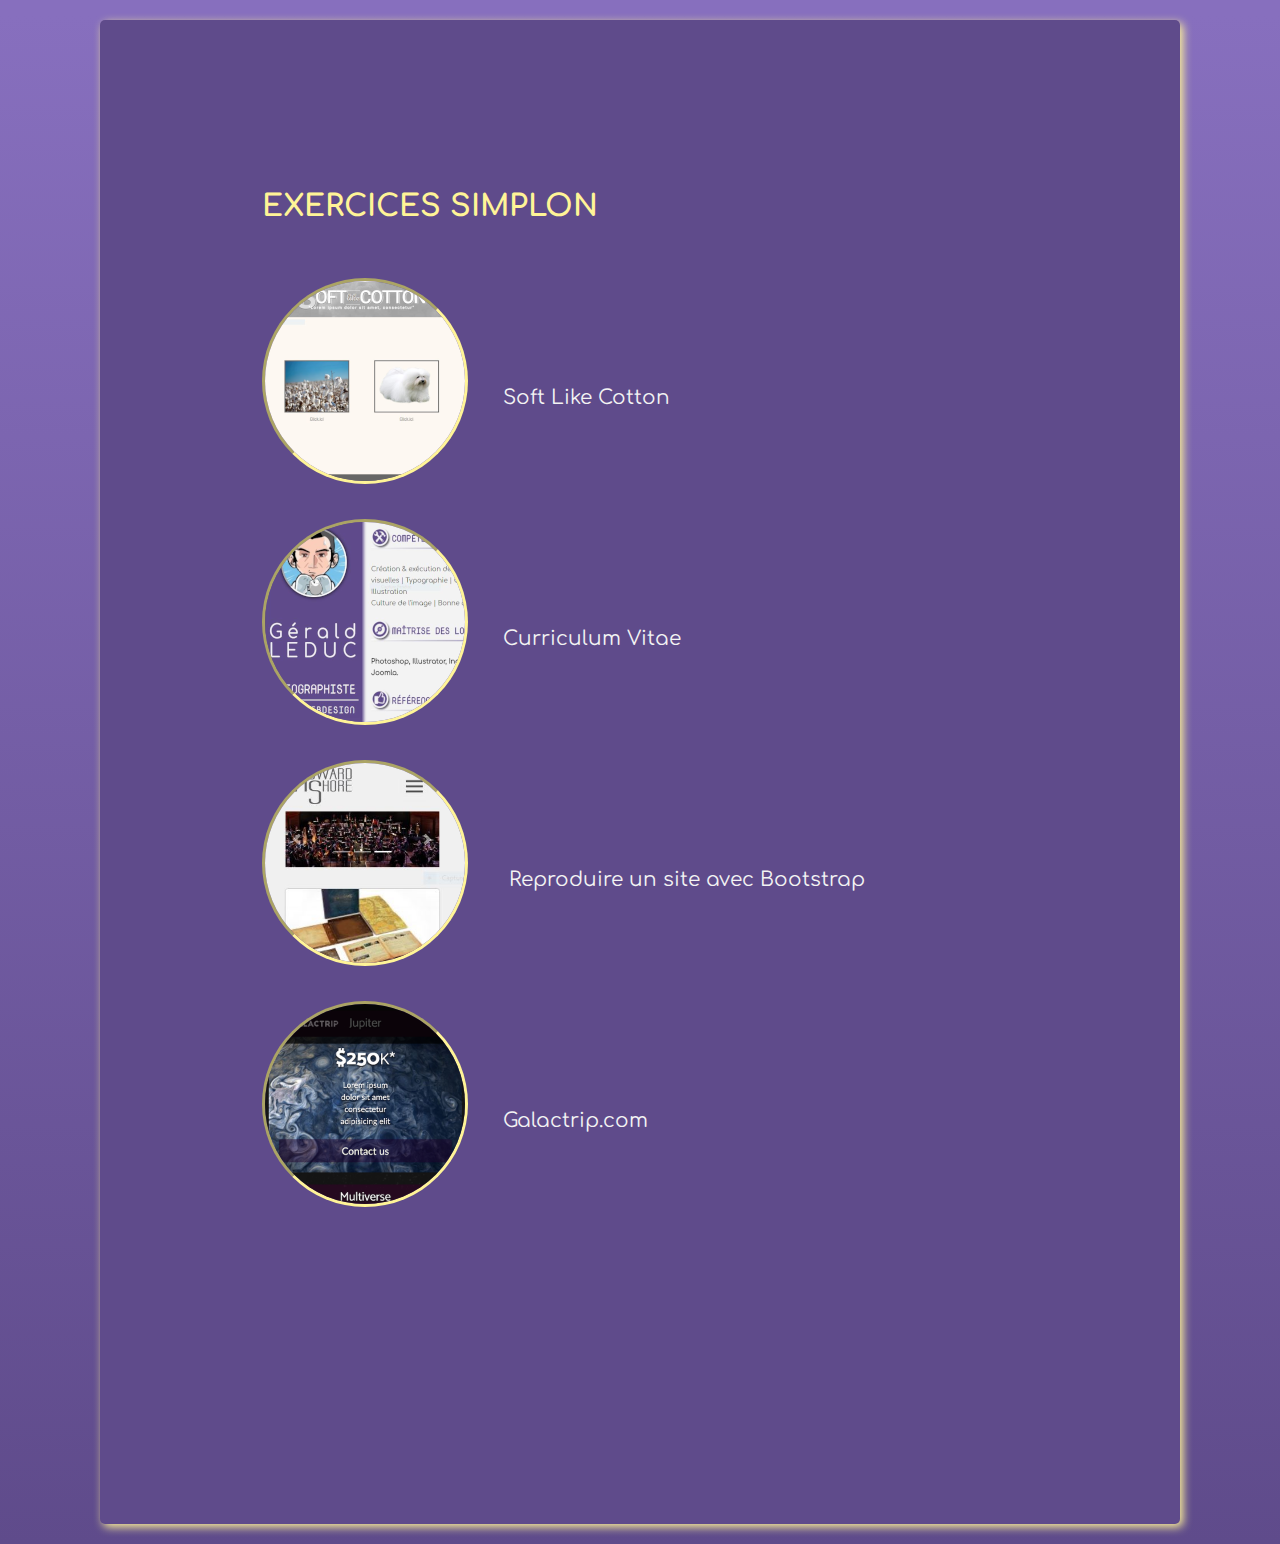
<file: index.html>
<!DOCTYPE html>
<html>
<head>
	<title>Exercices Simplon</title>
	<meta  lang="fr">
	<meta name="viewport" content="width=device-width, initial-scale=1.0">
	<link rel="stylesheet" type="text/css" href="css/accueil.css">
	<link href="https://fonts.googleapis.com/css?family=Comfortaa" rel="stylesheet">
	<link rel="shortcut icon" href="favicon.ico">
</head>
<body>
	<div class="milieu">
		<h1>EXERCICES SIMPLON</h1><br><br>
		<p class="liengit"><a href="SoftLikeCotton/index.html" target="_blank" rel="noopener" title="Soft Like Cotton" alt="Exercice html et css 1"><img src="/img/cottoncapture.png">Soft&nbsp;Like&nbsp;Cotton</a></p><br>
		<p class="liengit"><a href="cv/index.html" target="_blank" rel="noopener" title="Curriculum Vitae" alt="Exercice html et css 2"><img src="/img/cvcapture.png">Curriculum Vitae</a></p><br>
		<p class="liengit"><a href="howard/index.html" target="_blank" rel="noopener" title="howardshore.com" alt="Exercice Bootstrap"><img src="/img/bootcapture.png"> Reproduire un site avec Bootstrap</a></p><br>
		<p class="liengit"><a href="galactrip/index.html" target="_blank" rel="noopener" title="galactrip.com" alt="Integration Bootstrap 2" ><img src="/img/logogala.png">Galactrip.com</a></p>
		<p class="liengit"><br><br> </p>
	</div>
</body>
</html>
</file>
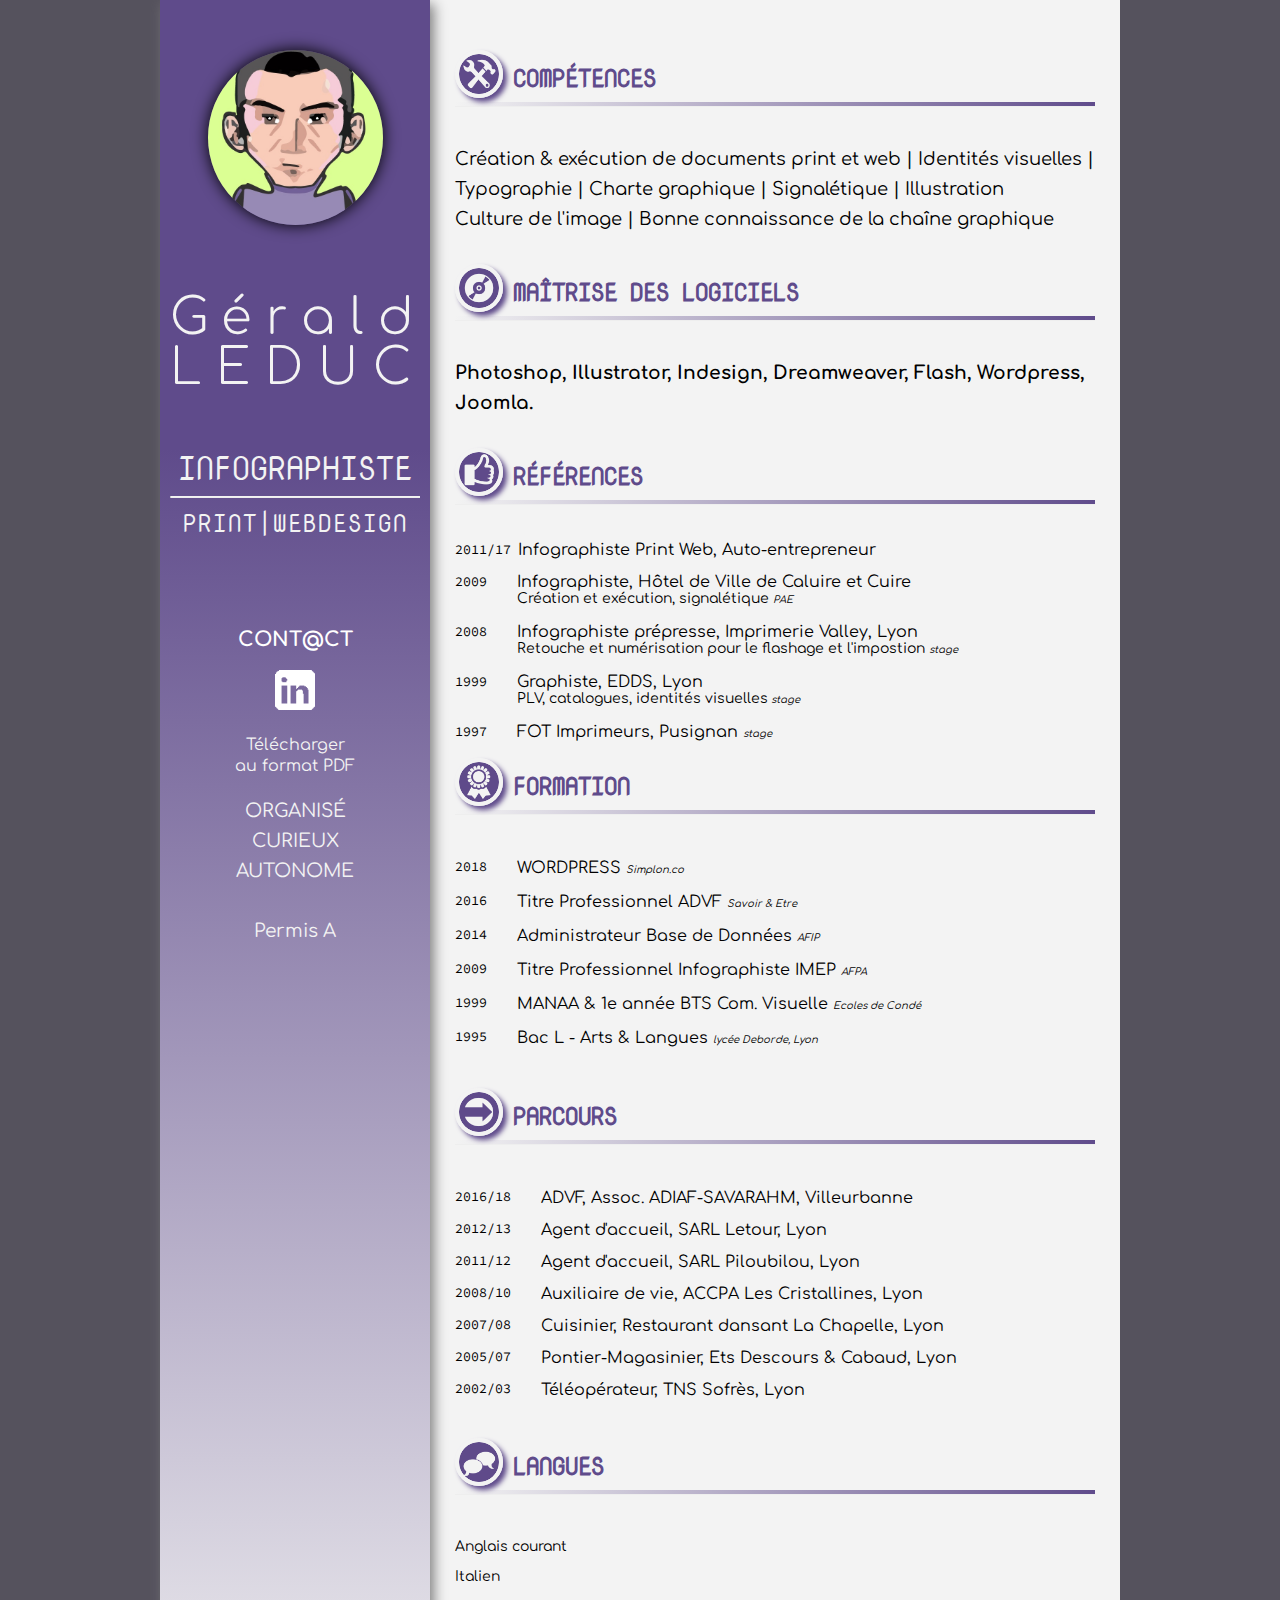
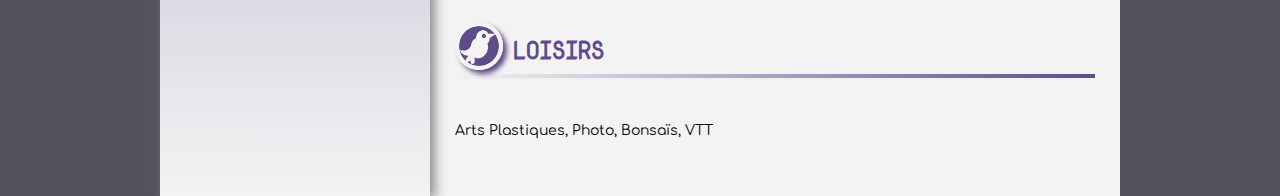
<file: cv/index.html>
<!DOCTYPE html>
<html lang="fr">
<head>
	<title>Gérald Leduc</title>
    	<style> html { background: #5F4B8B; } </style>
    	<link rel="manifest" href="/manifest.json">
	<meta name="theme-color" content="#5F4B8B">
	<meta charset="UTF-8">
	<meta name="description" content="Retrouvez mon CV en ligne. Actuellement en optimisation chez Simplon.co ... Au programme : formation WORDPRESS jusqu'au 28 septembre 2018" />
	<meta name="viewport" content="width=device-width, initial-scale=1.0">
	<link rel="stylesheet" href="CV_css_ext.css">
	<link rel="shortcut icon" href="img/ava1.ico">
	<link href="https://fonts.googleapis.com/css?family=Nova+Mono" rel="stylesheet">
	<link href="https://fonts.googleapis.com/css?family=Comfortaa" rel="stylesheet">
	<link href="https://fonts.googleapis.com/css?family=Roboto" rel="stylesheet">
	<link href="https://fonts.googleapis.com/css?family=Source+Code+Pro" rel="stylesheet">
</head>
<body>
	<div id="wrap">
	<div id="bandeaugauche">
		<p><img  id="yodavatar" src="img/ava1.JPG"></p><br><br>
		<p><h1 id="nom">Gérald<br>LEDUC</h1></p><br><br>
		<p id="infog">INFOGRAPHISTE<hr><span id="print">PRINT|WEBDESIGN</span></p><br><br><br>
		<div id="coordonnes"><a class="mail" href="mailto:gerald.leduc.76@gmail.com" title="E-mail" alt="m'envoyer un mail">CONT<span class="adresse">@</span>CT</a><br>
			<a href="https://www.linkedin.com/in/g%C3%A9rald-leduc-643252105/" target="_blank" rel="noopener"><img class="lk" src="img/linkedinwhite.png" title="LinkedIn" alt="Lien vers mon profil LinkedIn"></a><br><a class="pdf" href="img/cv_g_leduc.pdf" target="_blank" rel="noopener" title="PDF" alt="telecharger mon C.V. au format P.D.F.">Télécharger<br>au format PDF</a><br><br>
		</div>
		<p id="qualites">ORGANIS&Eacute;<br>CURIEUX<br>AUTONOME</p><br>
		<p id="permis">Permis A</p>
	</div>
	<div id="parcours">
		<p><h2 class="grotitre"><img class="icones" src="img/comp.png">COMP&Eacute;TENCES</h2></p><hr class="barre"><br>
		<p class="compet">Création &amp; exécution de documents print et web | Identités visuelles | Typographie | Charte graphique | Signalétique | Illustration <br>Culture de l'image | Bonne connaissance de la chaîne graphique</p><br>
		<p><h2 class="grotitre"><img class="icones" src="img/logi.png"><span class="efface">MA&Icirc;TRISE DES </span>LOGICIELS</h2></p><hr class="barre"><br>
		<p class="LOGICIELS">Photoshop, Illustrator, Indesign, Dreamweaver, Flash, Wordpress, Joomla.</p><br>
		<p><h2 class="grotitre"><img class="icones" src="img/ref.png">R&Eacute;F&Eacute;RENCES</h2></p><hr class="barre"><br>
		<p class="refe"><span class="datesdouble">2011/17</span>Infographiste Print  Web, Auto-entrepreneur<br><br><span class="dates">2009</span>Infographiste, Hôtel de Ville de Caluire et Cuire<br><span class="descrip">Création et exécution, signalétique </span><span class="stage">PAE</span><br><br><span class="dates">2008</span>Infographiste prépresse, Imprimerie Valley, Lyon<br><span class="descrip">Retouche et numérisation pour le flashage et l'impostion </span><span class="stage">stage</span><br><br><span class="dates">1999</span>Graphiste, EDDS, Lyon<br><span class="descrip">PLV, catalogues, identités visuelles</span><span class="stage"> stage</span><br><br><span class="dates">1997</span>FOT Imprimeurs, Pusignan <span class="stage">stage</span><br><br></p>
		<p class="refe"><h2 class="grotitre"><img class="icones" src="img/dipl.png">FORMATION</h2><hr class="barre"><br><span class="dates">2018</span><span class="refe2">WORDPRESS <span class="stage">Simplon.co</span><br></span><span class="dates">2016</span><span class="refe2">Titre Professionnel ADVF <span class="stage">Savoir &amp; Etre</span><br></span><span class="dates">2014</span><span class="refe2">Administrateur Base de Données <span class="stage">AFIP</span><br></span><span class="dates">2009</span><span class="refe2">Titre Professionnel Infographiste IMEP <span class="stage">AFPA</span><br></span><span class="dates">1999</span><span class="refe2">MANAA &amp; 1e année BTS Com. Visuelle <span class="stage">Ecoles de Condé</span><br></span><span class="dates">1995</span><span class="refe2">Bac L - Arts &amp; Langues <span class="stage">lycée Deborde, Lyon</span><br><br></span></p>
		<p class="refe"><h2 class="grotitre"><img class="icones" src="img/parc.png">PARCOURS</h2><hr class="barre"><br><span class="dates">2016/18</span><span class="refe2">ADVF, Assoc. ADIAF-SAVARAHM, Villeurbanne<br></span><span class="dates">2012/13</span><span class="refe2">Agent d'accueil, SARL Letour, Lyon<br></span><span class="dates">2011/12</span><span class="refe2">Agent d'accueil, SARL Piloubilou, Lyon<br></span><span class="dates">2008/10</span><span class="refe2">Auxiliaire de vie, ACCPA Les Cristallines, Lyon<br></span><span class="dates">2007/08</span><span class="refe2">Cuisinier, Restaurant dansant La Chapelle, Lyon<br></span><span class="dates">2005/07</span><span class="refe2">Pontier-Magasinier, Ets Descours &amp; Cabaud, Lyon<br></span><span class="dates">2002/03</span><span class="refe2">Téléopérateur, TNS Sofrès, Lyon<br><br></span></p>
		<div class="centre"><h2 class="grotitre"><img class="icones" src="img/lang.png">LANGUES</h2><hr class="barre"><br><p>Anglais courant</p><p>Italien</p><br>
		<p class="grotitre"><img class="icones" src="img/hobby.png">LOISIRS</p><hr class="barre"><br><p>Arts Plastiques, Photo, Bonsaïs, VTT</p></div>
	</div>
</div>
</body>
</html>
</file>
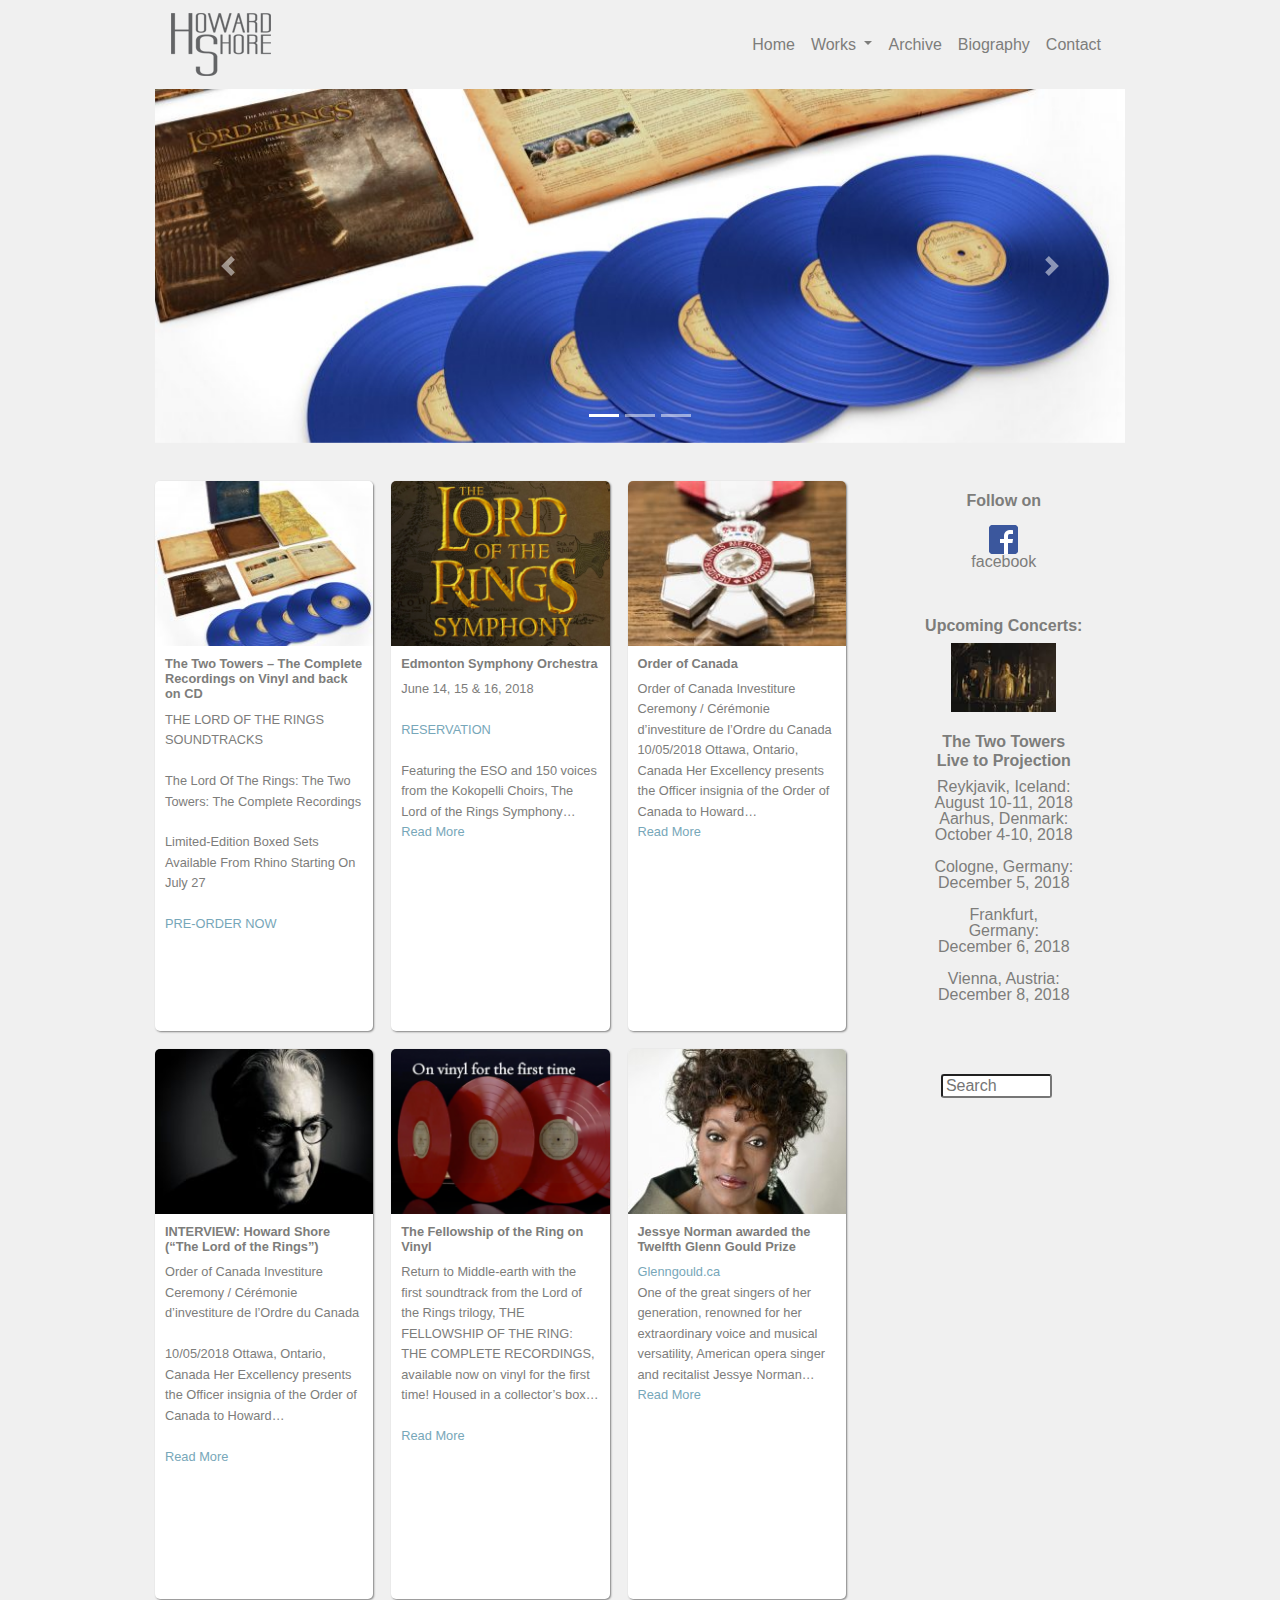
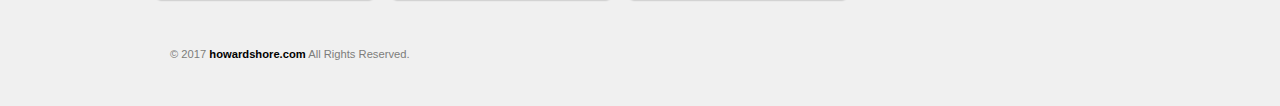
<file: howard/index.html>
<!DOCTYPE html>
<html>
<head>
	<title>Howard Shore</title>
  	<meta charset="UTF-8" lang="en">
	<meta name="viewport" content="width=device-width, initial-scale=1.0">
	<link rel="stylesheet" type="text/css" href="css/bootstrap.min.css">
	<link rel="stylesheet" type="text/css" href="css/style.css">
  	<link rel="shortcut icon" href="img/hs.ico">
	<script src="js/jquery.min.js"></script>
  	<script src="js/bootstrap.min.js"></script>
</head>
<body>
 <div class="container-fluid bigcont justify-content-between">
	<nav class="navbar navbar-expand-lg navbar-dark bg-dark white">
	<a class="navbar-brand" href="#"> <img class="logo" src="img/logohs.png" height="63" width="100"></a>
  	<button class="navbar-toggler" type="button" data-toggle="collapse" data-target="#navbar1" aria-controls="navbarNav" aria-expanded="false" aria-label="Toggle navigation">
    	<span class="navbar-toggler-icon"><img class="logomenu" src="img/menu.png" width="63px" height="63px"></span>
  	</button>
  		<div class="collapse navbar-collapse" id="navbar1">
    			<ul class="navbar-nav ml-auto">
			<li class="nav-item active">
			<a class="nav-link" href="#">Home <span class="sr-only">(current)</span></a>
			</li>
			<li class="nav-item dropdown">
			<a class="nav-link  dropdown-toggle" href="#" data-toggle="dropdown">  Works  </a>
    			<ul class="dropdown-menu">
	  		<li><a class="dropdown-item" href="#"> Concerts</a></li>
	  		<li><a class="dropdown-item" href="#"> Discography/Fimography </a></li>
	  		<li><a class="dropdown-item" href="#"> Publication </a></li>
    			</ul>
			</li>
			<li class="nav-item"><a class="nav-link" href="#"> Archive </a></li>
			<li class="nav-item"><a class="nav-link" href="#"> Biography </a></li>
			<li class="nav-item"><a class="nav-link" href="#"> Contact </a></li>
		    </ul>
		  </div>
	</nav>
      <div id="carousel">
	<div id="carouselExampleIndicators" class="carousel slide" data-ride="carousel">
	  <div class="carousel-inner">
	    <div class="carousel-item active">
	      <img class="d-block w-100" src="img/TTT-TRC-Banner-960x350.jpg" alt="First slide">
	    </div>
	    <div class="carousel-item">
	      <img class="d-block w-100" src="img/LOTR_PACKSHOT_banner-960x350.jpg" alt="Second slide">
	    </div>
	    <div class="carousel-item">
	      <img class="d-block w-100" src="img/banners_24-960x350.jpg" alt="Third slide">
	    </div>
	  </div>
	  <a class="carousel-control-prev" href="#carouselExampleIndicators" role="button" data-slide="prev">
	    <span class="carousel-control-prev-icon" aria-hidden="true"></span>
	    <span class="sr-only">Previous</span>
	  </a>
	  <a class="carousel-control-next" href="#carouselExampleIndicators" role="button" data-slide="next">
	    <span class="carousel-control-next-icon" aria-hidden="true"></span>
	    <span class="sr-only">Next</span>
	  </a>
	  <ol class="carousel-indicators">
	    <li data-target="#carouselExampleIndicators" data-slide-to="0" class="active"></li>
	    <li data-target="#carouselExampleIndicators" data-slide-to="1"></li>
	    <li data-target="#carouselExampleIndicators" data-slide-to="2"></li>
	  </ol>
	</div>
	</div>
  <div class="container-fluid bas">
    <div class="row">
      <div class="col-xs-12 col-sm-12 col-md-9 col-lg-9">
          <div class="row">
            <div class="col-xs-12 col-sm-6 col-md-6 col-lg-3 vignette">
              <img src="img/lotr1.jpg" class="photovignette">
              <div class="legendevignette"><h1>The Two Towers – The Complete Recordings on Vinyl and back on CD</h1>THE LORD OF THE RINGS SOUNDTRACKS<br><br>The Lord Of The Rings: The Two Towers: The Complete Recordings<br><br>Limited-Edition Boxed Sets Available From Rhino Starting On July 27<br><br><a href="#">PRE-ORDER NOW</a></div>
            </div>
            <div class="col-xs-12 col-sm-6 col-md-6 col-lg-3 vignette">
              <img src="img/lotr2.png" class="photovignette">
              <div class="legendevignette"><h1>Edmonton Symphony Orchestra</h1>June 14, 15 & 16, 2018<br><br><a href="https://www.winspearcentre.com/tickets/events/eso/2018/the-lord-of-the-rings-symphony/">RESERVATION</a>
                <br><br>
                Featuring the ESO and 150 voices from the Kokopelli Choirs, The Lord of the Rings Symphony…<br>
                <a href="#">Read More</a>
              </div>
            </div>
            <div class="col-xs-12 col-sm-6 col-md-6 col-lg-3 vignette">
              <img src="img/medal.jpg" class="photovignette">
              <div class="legendevignette"><h1>Order of Canada</h1>Order of Canada Investiture Ceremony / Cérémonie d’investiture de l’Ordre du Canada<br>10/05/2018 Ottawa, Ontario, Canada Her Excellency presents the Officer insignia of the Order of Canada to Howard…<br>
                <a href="#">Read More</a></div>
            </div>
            <div class="col-xs-12 col-sm-6 col-md-6 col-lg-3 vignette">
              <img src="img/howard.jpg" class="photovignette">
              <div class="legendevignette"><h1>INTERVIEW: Howard Shore (“The Lord of the Rings”)</h1>Order of Canada Investiture Ceremony / Cérémonie d’investiture de l’Ordre du Canada<br><br>10/05/2018 Ottawa, Ontario, Canada Her Excellency presents the Officer insignia of the Order of Canada to Howard…<br><br>
                <a href="#">Read More</a>
              </div>
            </div>
            <div class="col-xs-12 col-sm-6 col-md-6 col-lg-3 vignette">
              <img src="img/vinyl.png" class="photovignette">
              <div class="legendevignette"><h1>The Fellowship of the Ring on Vinyl</h1>Return to Middle-earth with the first soundtrack from the Lord of the Rings trilogy, THE FELLOWSHIP OF THE RING: THE COMPLETE RECORDINGS, available now on vinyl for the first time! Housed in a collector’s box…<br><br>
                <a href="#">Read More</a>
              </div>
            </div>
            <div class="col-xs-12 col-sm-6 col-md-6 col-lg-3 vignette">
              <img src="img/norman.jpg" class="photovignette">
                <div class="legendevignette"><h1>Jessye Norman awarded the Twelfth Glenn Gould Prize</h1><a href="http://www.glenngould.ca/12thprizejessyenorman/">Glenngould.ca</a><br>One of the great singers of her generation, renowned for her extraordinary voice and musical versatility, American opera singer and recitalist Jessye Norman…<br><a href="#">Read More</a>
              </div>
            </div>
          </div>
        </div>
        <div class="col-xs-12 col-sm-12 col-md-3 col-lg-3 centree">
          <div class="fbk">
            <p><b>Follow on</b></p>
            <a href="https://www.facebook.com/howardshoreofficial/" target="_blank" rel="noopener"><img src="img/facebook.png"></a>
            <p class="fbk">facebook</p>
          </div>
          <div class="centree">
          <h1>Upcoming Concerts: </h1>
          <img src="img/vignconcerts.jpg" width="105px">
          <div class="legendevignette2">
            <h1>The Two Towers<br>Live to Projection</h1>
            Reykjavik, Iceland:<br>August 10-11, 2018<br>
            Aarhus, Denmark:<br>
            October 4-10, 2018<br>
            <br>
            Cologne, Germany:<br>
            December 5, 2018<br>
            <br>
            Frankfurt, Germany:<br>
            December 6, 2018<br>
            <br>
            Vienna, Austria:<br>
            December 8, 2018<br><br>
          </div>
        </div>
            <form id="custom-search-form" class="form-search form-horizontal pull-right">
              <div class="input-append span12">
                    <input type="text" class="search-query" placeholder="Search">
                    <button type="submit" class="btn"><i class="icon-search"></i></button>
                </div>
            </form>
        </div>
      </div>
    </div>
  </div>
  <div id="footer">
    <div>
      <div>
          <div><p>© 2017 <a  class="BBlack" href="http://www.howardshore.com"><strong>howardshore.com</strong></a> All Rights Reserved.</p><p></p></div>
      </div>
    </div>
  </div>
</body>
</html>
</file>
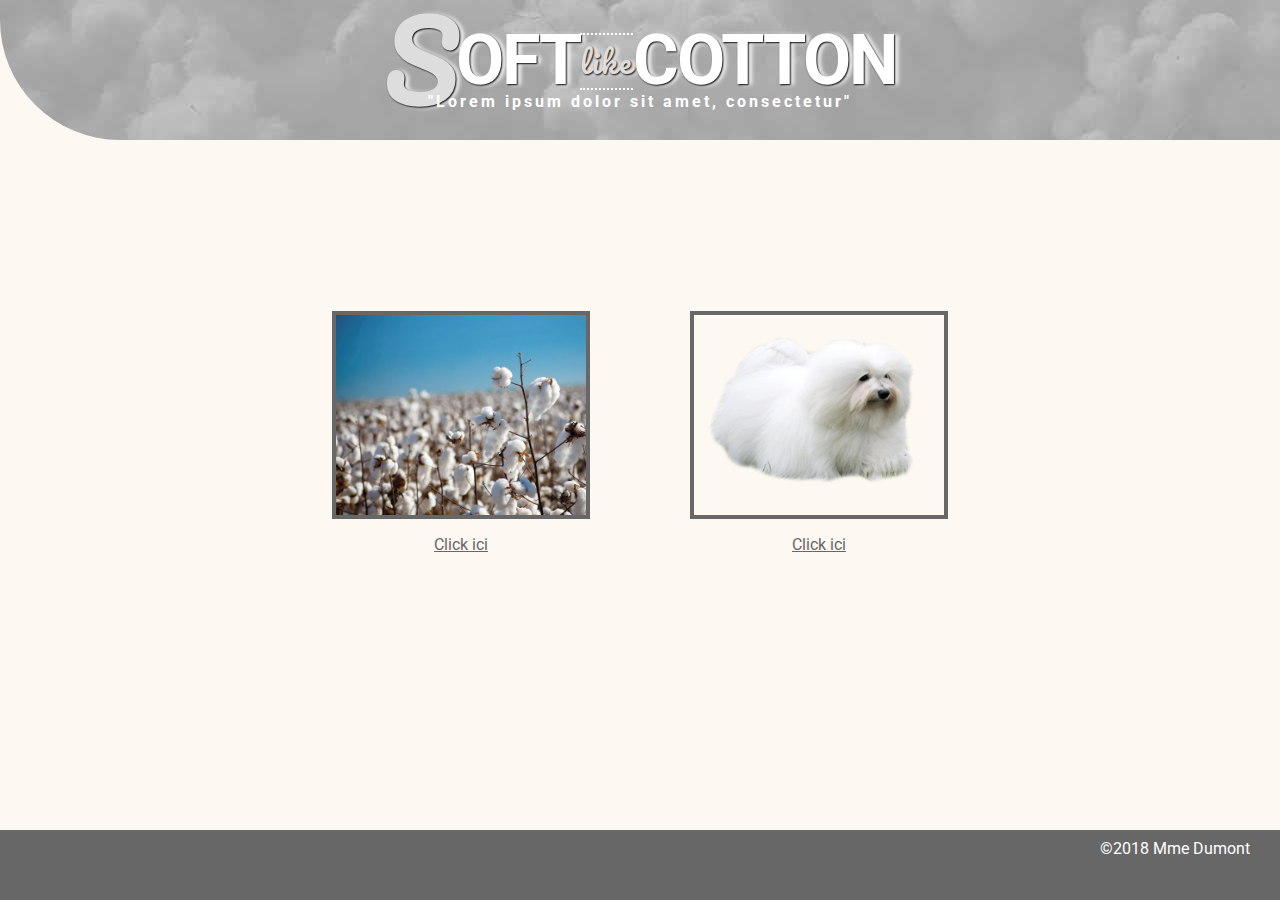
<file: SoftLikeCotton/index.html>
<!DOCTYPE html>
<html>
<head>
	<title>Soft Like Cotton</title>
	<meta charset="UTF-8">
	<link rel="stylesheet" href="softlikecotton.css">
	<link href="https://fonts.googleapis.com/css?family=Roboto" rel="stylesheet">
	<link href="https://fonts.googleapis.com/css?family=Pacifico" rel="stylesheet">
	<script language="javascript" type="text/javascript">var audio = new Audio("bark.wav");function play(){ audio.play(); }</script>
</head>
<body>
	<header>
		<div class="logo">SOFT<span class="petit">like</span>COTTON</div>
		<div class="slogan">"Lorem ipsum dolor sit amet, consectetur"</div>
	</header>
	<section>
		<div class="conteneurflex">
			<div id="photoflex01">
				<img src="coton1.jpg">
				<p><a href="https://fr.wikipedia.org/wiki/Coton">Click ici</a></p>
			</div>
			<div id="photoflex02"  onmouseover = "play()" >
				<img id="waf" src="coton2.png">
				<p><a href="https://fr.wikipedia.org/wiki/Coton_de_Tul%C3%A9ar">Click ici</a></p>
			</div>
		</div>
	</section>
	<footer><p class="pfooter">&copy;2018 Mme Dumont</p></footer>
</body>
</file>
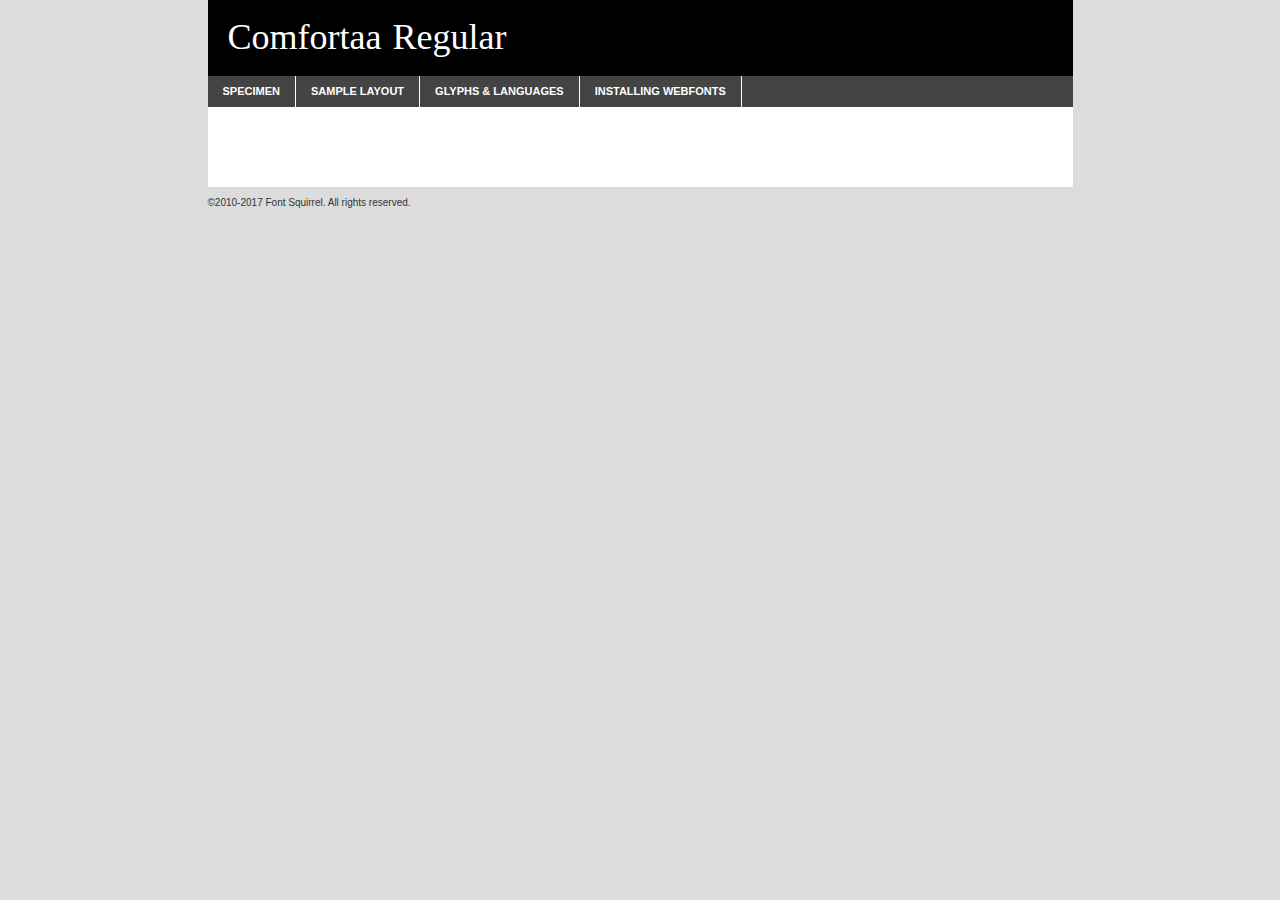
<file: fonts/comfortaa-regular-demo.html>
<!DOCTYPE html PUBLIC "-//W3C//DTD XHTML 1.0 Transitional//EN"
	"http://www.w3.org/TR/xhtml1/DTD/xhtml1-transitional.dtd">

<html xmlns="http://www.w3.org/1999/xhtml" xml:lang="en" lang="en">
<head>
	<meta http-equiv="Content-Type" content="text/html; charset=utf-8" />
	<script src="http://ajax.googleapis.com/ajax/libs/jquery/1.7.2/jquery.min.js" type="text/javascript" charset="utf-8"></script>
	<script type="text/javascript">
	(function($){$.fn.easyTabs=function(option){var param=jQuery.extend({fadeSpeed:"fast",defaultContent:1,activeClass:'active'},option);$(this).each(function(){var thisId="#"+this.id;if(param.defaultContent==''){param.defaultContent=1;}
	if(typeof param.defaultContent=="number")
	{var defaultTab=$(thisId+" .tabs li:eq("+(param.defaultContent-1)+") a").attr('href').substr(1);}else{var defaultTab=param.defaultContent;}
	$(thisId+" .tabs li a").each(function(){var tabToHide=$(this).attr('href').substr(1);$("#"+tabToHide).addClass('easytabs-tab-content');});hideAll();changeContent(defaultTab);function hideAll(){$(thisId+" .easytabs-tab-content").hide();}
	function changeContent(tabId){hideAll();$(thisId+" .tabs li").removeClass(param.activeClass);$(thisId+" .tabs li a[href=#"+tabId+"]").closest('li').addClass(param.activeClass);if(param.fadeSpeed!="none")
	{$(thisId+" #"+tabId).fadeIn(param.fadeSpeed);}else{$(thisId+" #"+tabId).show();}}
	$(thisId+" .tabs li").click(function(){var tabId=$(this).find('a').attr('href').substr(1);changeContent(tabId);return false;});});}})(jQuery);
	</script>
	<link rel="stylesheet" href="specimen_files/specimen_stylesheet.css" type="text/css" charset="utf-8" />
	<link rel="stylesheet" href="stylesheet.css" type="text/css" charset="utf-8" />

	<style type="text/css">
					body{
				font-family: 'comfortaaregular';
							}
		</style>

	<title>Comfortaa Regular Specimen</title>
	
	
	<script type="text/javascript" charset="utf-8">
		$(document).ready(function() {
			$('#container').easyTabs({defaultContent:1});
		});
	</script>
</head>

<body>
<div id="container">
	<div id="header">
		Comfortaa Regular	</div>
	<ul class="tabs">
		<li><a href="#specimen">Specimen</a></li>
		<li><a href="#layout">Sample Layout</a></li>
				<li><a href="#glyphs">Glyphs &amp; Languages</a></li>
		<li><a href="#installing">Installing Webfonts</a></li>
		
	</ul>
	
	<div id="main_content">

		
			<div id="specimen">
		
				<div class="section">
					<div class="grid12 firstcol">
						<div class="huge">AaBb</div>
					</div>
				</div>
		
				<div class="section">
					<div class="glyph_range">A&#x200B;B&#x200b;C&#x200b;D&#x200b;E&#x200b;F&#x200b;G&#x200b;H&#x200b;I&#x200b;J&#x200b;K&#x200b;L&#x200b;M&#x200b;N&#x200b;O&#x200b;P&#x200b;Q&#x200b;R&#x200b;S&#x200b;T&#x200b;U&#x200b;V&#x200b;W&#x200b;X&#x200b;Y&#x200b;Z&#x200b;a&#x200b;b&#x200b;c&#x200b;d&#x200b;e&#x200b;f&#x200b;g&#x200b;h&#x200b;i&#x200b;j&#x200b;k&#x200b;l&#x200b;m&#x200b;n&#x200b;o&#x200b;p&#x200b;q&#x200b;r&#x200b;s&#x200b;t&#x200b;u&#x200b;v&#x200b;w&#x200b;x&#x200b;y&#x200b;z&#x200b;1&#x200b;2&#x200b;3&#x200b;4&#x200b;5&#x200b;6&#x200b;7&#x200b;8&#x200b;9&#x200b;0&#x200b;&amp;&#x200b;.&#x200b;,&#x200b;?&#x200b;!&#x200b;&#64;&#x200b;(&#x200b;)&#x200b;#&#x200b;$&#x200b;%&#x200b;*&#x200b;+&#x200b;-&#x200b;=&#x200b;:&#x200b;;</div>
				</div>
				<div class="section">
					<div class="grid12 firstcol">
						<table class="sample_table">
							<tr><td>10</td><td class="size10">abcdefghijklmnopqrstuvwxyzABCDEFGHIJKLMNOPQRSTUVWXYZ0123456789abcdefghijklmnopqrstuvwxyzABCDEFGHIJKLMNOPQRSTUVWXYZ0123456789abcdefghijklmnopqrstuvwxyzABCDEFGHIJKLMNOPQRSTUVWXYZ</td></tr>
							<tr><td>11</td><td class="size11">abcdefghijklmnopqrstuvwxyzABCDEFGHIJKLMNOPQRSTUVWXYZ0123456789abcdefghijklmnopqrstuvwxyzABCDEFGHIJKLMNOPQRSTUVWXYZ0123456789abcdefghijklmnopqrstuvwxyzABCDEFGHIJKLMNOPQRSTUVWXYZ</td></tr>
							<tr><td>12</td><td class="size12">abcdefghijklmnopqrstuvwxyzABCDEFGHIJKLMNOPQRSTUVWXYZ0123456789abcdefghijklmnopqrstuvwxyzABCDEFGHIJKLMNOPQRSTUVWXYZ0123456789abcdefghijklmnopqrstuvwxyzABCDEFGHIJKLMNOPQRSTUVWXYZ</td></tr>
							<tr><td>13</td><td class="size13">abcdefghijklmnopqrstuvwxyzABCDEFGHIJKLMNOPQRSTUVWXYZ0123456789abcdefghijklmnopqrstuvwxyzABCDEFGHIJKLMNOPQRSTUVWXYZ0123456789abcdefghijklmnopqrstuvwxyzABCDEFGHIJKLMNOPQRSTUVWXYZ</td></tr>
							<tr><td>14</td><td class="size14">abcdefghijklmnopqrstuvwxyzABCDEFGHIJKLMNOPQRSTUVWXYZ0123456789abcdefghijklmnopqrstuvwxyzABCDEFGHIJKLMNOPQRSTUVWXYZ0123456789abcdefghijklmnopqrstuvwxyzABCDEFGHIJKLMNOPQRSTUVWXYZ</td></tr>
							<tr><td>16</td><td class="size16">abcdefghijklmnopqrstuvwxyzABCDEFGHIJKLMNOPQRSTUVWXYZ0123456789abcdefghijklmnopqrstuvwxyzABCDEFGHIJKLMNOPQRSTUVWXYZ</td></tr>
							<tr><td>18</td><td class="size18">abcdefghijklmnopqrstuvwxyzABCDEFGHIJKLMNOPQRSTUVWXYZ0123456789abcdefghijklmnopqrstuvwxyzABCDEFGHIJKLMNOPQRSTUVWXYZ</td></tr>
							<tr><td>20</td><td class="size20">abcdefghijklmnopqrstuvwxyzABCDEFGHIJKLMNOPQRSTUVWXYZ0123456789abcdefghijklmnopqrstuvwxyzABCDEFGHIJKLMNOPQRSTUVWXYZ</td></tr>
							<tr><td>24</td><td class="size24">abcdefghijklmnopqrstuvwxyzABCDEFGHIJKLMNOPQRSTUVWXYZ0123456789abcdefghijklmnopqrstuvwxyzABCDEFGHIJKLMNOPQRSTUVWXYZ</td></tr>
							<tr><td>30</td><td class="size30">abcdefghijklmnopqrstuvwxyzABCDEFGHIJKLMNOPQRSTUVWXYZ0123456789abcdefghijklmnopqrstuvwxyzABCDEFGHIJKLMNOPQRSTUVWXYZ</td></tr>
							<tr><td>36</td><td class="size36">abcdefghijklmnopqrstuvwxyzABCDEFGHIJKLMNOPQRSTUVWXYZ0123456789abcdefghijklmnopqrstuvwxyzABCDEFGHIJKLMNOPQRSTUVWXYZ</td></tr>
							<tr><td>48</td><td class="size48">abcdefghijklmnopqrstuvwxyzABCDEFGHIJKLMNOPQRSTUVWXYZ0123456789abcdefghijklmnopqrstuvwxyzABCDEFGHIJKLMNOPQRSTUVWXYZ</td></tr>
							<tr><td>60</td><td class="size60">abcdefghijklmnopqrstuvwxyzABCDEFGHIJKLMNOPQRSTUVWXYZ0123456789abcdefghijklmnopqrstuvwxyzABCDEFGHIJKLMNOPQRSTUVWXYZ</td></tr>
							<tr><td>72</td><td class="size72">abcdefghijklmnopqrstuvwxyzABCDEFGHIJKLMNOPQRSTUVWXYZ0123456789abcdefghijklmnopqrstuvwxyzABCDEFGHIJKLMNOPQRSTUVWXYZ</td></tr>
							<tr><td>90</td><td class="size90">abcdefghijklmnopqrstuvwxyzABCDEFGHIJKLMNOPQRSTUVWXYZ0123456789abcdefghijklmnopqrstuvwxyzABCDEFGHIJKLMNOPQRSTUVWXYZ</td></tr>
						</table>
				
					</div>
			
				</div>
		
		
		
								<div class="section" id="bodycomparison">


										<div id="xheight">
				<div class="fontbody">&#x25FC;&#x25FC;&#x25FC;&#x25FC;&#x25FC;&#x25FC;&#x25FC;&#x25FC;&#x25FC;&#x25FC;&#x25FC;&#x25FC;&#x25FC;&#x25FC;&#x25FC;&#x25FC;&#x25FC;&#x25FC;&#x25FC;&#x25FC;&#x25FC;&#x25FC;&#x25FC;&#x25FC;&#x25FC;&#x25FC;&#x25FC;&#x25FC;&#x25FC;&#x25FC;&#x25FC;&#x25FC;&#x25FC;&#x25FC;&#x25FC;&#x25FC;&#x25FC;&#x25FC;&#x25FC;&#x25FC;&#x25FC;&#x25FC;&#x25FC;&#x25FC;&#x25FC;&#x25FC;&#x25FC;&#x25FC;&#x25FC;&#x25FC;&#x25FC;&#x25FC;&#x25FC;&#x25FC;&#x25FC;&#x25FC;&#x25FC;&#x25FC;&#x25FC;&#x25FC;&#x25FC;&#x25FC;&#x25FC;&#x25FC;&#x25FC;&#x25FC;&#x25FC;&#x25FC;&#x25FC;&#x25FC;&#x25FC;&#x25FC;&#x25FC;&#x25FC;&#x25FC;&#x25FC;&#x25FC;&#x25FC;&#x25FC;&#x25FC;&#x25FC;&#x25FC;&#x25FC;&#x25FC;&#x25FC;&#x25FC;&#x25FC;&#x25FC;&#x25FC;&#x25FC;&#x25FC;&#x25FC;&#x25FC;&#x25FC;&#x25FC;&#x25FC;&#x25FC;&#x25FC;&#x25FC;body</div><div class="arialbody">body</div><div class="verdanabody">body</div><div class="georgiabody">body</div></div>
										<div class="fontbody" style="z-index:1">
											body<span>Comfortaa Regular</span>
										</div>
										<div class="arialbody" style="z-index:1">
											body<span>Arial</span>
										</div>
										<div class="verdanabody" style="z-index:1">
											body<span>Verdana</span>
										</div>
										<div class="georgiabody" style="z-index:1">
											body<span>Georgia</span>
										</div>



								</div>
		
		
				<div class="section psample psample_row1" id="">
					
					<div class="grid2 firstcol">
						<p class="size10"><span>10.</span>Aenean lacinia bibendum nulla sed consectetur. Fusce dapibus, tellus ac cursus commodo, tortor mauris condimentum nibh, ut fermentum massa justo sit amet risus. Nullam id dolor id nibh ultricies vehicula ut id elit. Cum sociis natoque penatibus et magnis dis parturient montes, nascetur ridiculus mus. Nulla vitae elit libero, a pharetra augue.</p>
			
					</div>
					<div class="grid3">
						<p class="size11"><span>11.</span>Aenean lacinia bibendum nulla sed consectetur. Fusce dapibus, tellus ac cursus commodo, tortor mauris condimentum nibh, ut fermentum massa justo sit amet risus. Nullam id dolor id nibh ultricies vehicula ut id elit. Cum sociis natoque penatibus et magnis dis parturient montes, nascetur ridiculus mus. Nulla vitae elit libero, a pharetra augue.</p>
			
					</div>
					<div class="grid3">
						<p class="size12"><span>12.</span>Aenean lacinia bibendum nulla sed consectetur. Fusce dapibus, tellus ac cursus commodo, tortor mauris condimentum nibh, ut fermentum massa justo sit amet risus. Nullam id dolor id nibh ultricies vehicula ut id elit. Cum sociis natoque penatibus et magnis dis parturient montes, nascetur ridiculus mus. Nulla vitae elit libero, a pharetra augue.</p>
			
					</div>
					<div class="grid4">
						<p class="size13"><span>13.</span>Aenean lacinia bibendum nulla sed consectetur. Fusce dapibus, tellus ac cursus commodo, tortor mauris condimentum nibh, ut fermentum massa justo sit amet risus. Nullam id dolor id nibh ultricies vehicula ut id elit. Cum sociis natoque penatibus et magnis dis parturient montes, nascetur ridiculus mus. Nulla vitae elit libero, a pharetra augue.</p>
			
					</div>
					<div class="white_blend"></div>
					
				</div>
				<div class="section psample psample_row2" id="">
					<div class="grid3 firstcol">
						<p class="size14"><span>14.</span>Aenean lacinia bibendum nulla sed consectetur. Fusce dapibus, tellus ac cursus commodo, tortor mauris condimentum nibh, ut fermentum massa justo sit amet risus. Nullam id dolor id nibh ultricies vehicula ut id elit. Cum sociis natoque penatibus et magnis dis parturient montes, nascetur ridiculus mus. Nulla vitae elit libero, a pharetra augue.</p>
			
					</div>
					<div class="grid4">
						<p class="size16"><span>16.</span>Aenean lacinia bibendum nulla sed consectetur. Fusce dapibus, tellus ac cursus commodo, tortor mauris condimentum nibh, ut fermentum massa justo sit amet risus. Nullam id dolor id nibh ultricies vehicula ut id elit. Cum sociis natoque penatibus et magnis dis parturient montes, nascetur ridiculus mus. Nulla vitae elit libero, a pharetra augue.</p>
			
					</div>
					<div class="grid5">
						<p class="size18"><span>18.</span>Aenean lacinia bibendum nulla sed consectetur. Fusce dapibus, tellus ac cursus commodo, tortor mauris condimentum nibh, ut fermentum massa justo sit amet risus. Nullam id dolor id nibh ultricies vehicula ut id elit. Cum sociis natoque penatibus et magnis dis parturient montes, nascetur ridiculus mus. Nulla vitae elit libero, a pharetra augue.</p>
			
					</div>

					<div class="white_blend"></div>

				</div>
				
				<div class="section psample psample_row3" id="">
					<div class="grid5 firstcol">
						<p class="size20"><span>20.</span>Aenean lacinia bibendum nulla sed consectetur. Fusce dapibus, tellus ac cursus commodo, tortor mauris condimentum nibh, ut fermentum massa justo sit amet risus. Nullam id dolor id nibh ultricies vehicula ut id elit. Cum sociis natoque penatibus et magnis dis parturient montes, nascetur ridiculus mus. Nulla vitae elit libero, a pharetra augue.</p>
					</div>
					<div class="grid7">
						<p class="size24"><span>24.</span>Aenean lacinia bibendum nulla sed consectetur. Fusce dapibus, tellus ac cursus commodo, tortor mauris condimentum nibh, ut fermentum massa justo sit amet risus. Nullam id dolor id nibh ultricies vehicula ut id elit. Cum sociis natoque penatibus et magnis dis parturient montes, nascetur ridiculus mus. Nulla vitae elit libero, a pharetra augue.</p>
					</div>
					
					<div class="white_blend"></div>
					
				</div>
				
				<div class="section psample psample_row4" id="">
					<div class="grid12 firstcol">
						<p class="size30"><span>30.</span>Aenean lacinia bibendum nulla sed consectetur. Fusce dapibus, tellus ac cursus commodo, tortor mauris condimentum nibh, ut fermentum massa justo sit amet risus. Nullam id dolor id nibh ultricies vehicula ut id elit. Cum sociis natoque penatibus et magnis dis parturient montes, nascetur ridiculus mus. Nulla vitae elit libero, a pharetra augue.</p>
					</div>
					<div class="white_blend"></div>
					
				</div>
				
				
				
				<div class="section psample psample_row1 fullreverse">
					<div class="grid2 firstcol">
						<p class="size10"><span>10.</span>Aenean lacinia bibendum nulla sed consectetur. Fusce dapibus, tellus ac cursus commodo, tortor mauris condimentum nibh, ut fermentum massa justo sit amet risus. Nullam id dolor id nibh ultricies vehicula ut id elit. Cum sociis natoque penatibus et magnis dis parturient montes, nascetur ridiculus mus. Nulla vitae elit libero, a pharetra augue.</p>
			
					</div>
					<div class="grid3">
						<p class="size11"><span>11.</span>Aenean lacinia bibendum nulla sed consectetur. Fusce dapibus, tellus ac cursus commodo, tortor mauris condimentum nibh, ut fermentum massa justo sit amet risus. Nullam id dolor id nibh ultricies vehicula ut id elit. Cum sociis natoque penatibus et magnis dis parturient montes, nascetur ridiculus mus. Nulla vitae elit libero, a pharetra augue.</p>
			
					</div>
					<div class="grid3">
						<p class="size12"><span>12.</span>Aenean lacinia bibendum nulla sed consectetur. Fusce dapibus, tellus ac cursus commodo, tortor mauris condimentum nibh, ut fermentum massa justo sit amet risus. Nullam id dolor id nibh ultricies vehicula ut id elit. Cum sociis natoque penatibus et magnis dis parturient montes, nascetur ridiculus mus. Nulla vitae elit libero, a pharetra augue.</p>
			
					</div>
					<div class="grid4">
						<p class="size13"><span>13.</span>Aenean lacinia bibendum nulla sed consectetur. Fusce dapibus, tellus ac cursus commodo, tortor mauris condimentum nibh, ut fermentum massa justo sit amet risus. Nullam id dolor id nibh ultricies vehicula ut id elit. Cum sociis natoque penatibus et magnis dis parturient montes, nascetur ridiculus mus. Nulla vitae elit libero, a pharetra augue.</p>
			
					</div>
					<div class="black_blend"></div>
					
				</div>
				
				<div class="section psample psample_row2 fullreverse">
					<div class="grid3 firstcol">
						<p class="size14"><span>14.</span>Aenean lacinia bibendum nulla sed consectetur. Fusce dapibus, tellus ac cursus commodo, tortor mauris condimentum nibh, ut fermentum massa justo sit amet risus. Nullam id dolor id nibh ultricies vehicula ut id elit. Cum sociis natoque penatibus et magnis dis parturient montes, nascetur ridiculus mus. Nulla vitae elit libero, a pharetra augue.</p>
			
					</div>
					<div class="grid4">
						<p class="size16"><span>16.</span>Aenean lacinia bibendum nulla sed consectetur. Fusce dapibus, tellus ac cursus commodo, tortor mauris condimentum nibh, ut fermentum massa justo sit amet risus. Nullam id dolor id nibh ultricies vehicula ut id elit. Cum sociis natoque penatibus et magnis dis parturient montes, nascetur ridiculus mus. Nulla vitae elit libero, a pharetra augue.</p>
			
					</div>
					<div class="grid5">
						<p class="size18"><span>18.</span>Aenean lacinia bibendum nulla sed consectetur. Fusce dapibus, tellus ac cursus commodo, tortor mauris condimentum nibh, ut fermentum massa justo sit amet risus. Nullam id dolor id nibh ultricies vehicula ut id elit. Cum sociis natoque penatibus et magnis dis parturient montes, nascetur ridiculus mus. Nulla vitae elit libero, a pharetra augue.</p>
			
					</div>
					<div class="black_blend"></div>

				</div>
				
				<div class="section psample fullreverse psample_row3" id="">
					<div class="grid5 firstcol">
						<p class="size20"><span>20.</span>Aenean lacinia bibendum nulla sed consectetur. Fusce dapibus, tellus ac cursus commodo, tortor mauris condimentum nibh, ut fermentum massa justo sit amet risus. Nullam id dolor id nibh ultricies vehicula ut id elit. Cum sociis natoque penatibus et magnis dis parturient montes, nascetur ridiculus mus. Nulla vitae elit libero, a pharetra augue.</p>
					</div>
					<div class="grid7">
						<p class="size24"><span>24.</span>Aenean lacinia bibendum nulla sed consectetur. Fusce dapibus, tellus ac cursus commodo, tortor mauris condimentum nibh, ut fermentum massa justo sit amet risus. Nullam id dolor id nibh ultricies vehicula ut id elit. Cum sociis natoque penatibus et magnis dis parturient montes, nascetur ridiculus mus. Nulla vitae elit libero, a pharetra augue.</p>
					</div>
					
					<div class="black_blend"></div>
					
				</div>
				
				<div class="section psample fullreverse psample_row4" id="" style="border-bottom: 20px #000 solid;">
					<div class="grid12 firstcol">
						<p class="size30"><span>30.</span>Aenean lacinia bibendum nulla sed consectetur. Fusce dapibus, tellus ac cursus commodo, tortor mauris condimentum nibh, ut fermentum massa justo sit amet risus. Nullam id dolor id nibh ultricies vehicula ut id elit. Cum sociis natoque penatibus et magnis dis parturient montes, nascetur ridiculus mus. Nulla vitae elit libero, a pharetra augue.</p>
					</div>
					<div class="black_blend"></div>
					
				</div>
				
				
				
				
			</div>
			
			<div id="layout">
				
				<div class="section">
					
					<div class="grid12 firstcol">
						<h1>Lorem Ipsum Dolor</h1>
						<h2>Etiam porta sem malesuada magna mollis euismod</h2>
						
						<p class="byline">By <a href="#link">Aenean Lacinia</a></p>
					</div>
				</div>
				<div class="section">
					<div class="grid8 firstcol">
						<p class="large">Donec sed odio dui. Morbi leo risus, porta ac consectetur ac, vestibulum at eros. Fusce dapibus, tellus ac cursus commodo, tortor mauris condimentum nibh, ut fermentum massa justo sit amet risus. </p>

						
						<h3>Pellentesque ornare sem</h3>

						<p>Maecenas sed diam eget risus varius blandit sit amet non magna. Maecenas faucibus mollis interdum. Donec ullamcorper nulla non metus auctor fringilla. Nullam id dolor id nibh ultricies vehicula ut id elit. Nullam id dolor id nibh ultricies vehicula ut id elit. </p>

						<p>Aenean eu leo quam. Pellentesque ornare sem lacinia quam venenatis vestibulum. Lorem ipsum dolor sit amet, consectetur adipiscing elit. Cum sociis natoque penatibus et magnis dis parturient montes, nascetur ridiculus mus. </p>

						<p>Nulla vitae elit libero, a pharetra augue. Praesent commodo cursus magna, vel scelerisque nisl consectetur et. Aenean lacinia bibendum nulla sed consectetur. </p>

						<p>Nullam quis risus eget urna mollis ornare vel eu leo. Nullam quis risus eget urna mollis ornare vel eu leo. Maecenas sed diam eget risus varius blandit sit amet non magna. Donec ullamcorper nulla non metus auctor fringilla. </p>

						<h3>Cras mattis consectetur</h3>

						<p>Aenean eu leo quam. Pellentesque ornare sem lacinia quam venenatis vestibulum. Aenean lacinia bibendum nulla sed consectetur. Integer posuere erat a ante venenatis dapibus posuere velit aliquet. Cras mattis consectetur purus sit amet fermentum. </p>

						<p>Nullam id dolor id nibh ultricies vehicula ut id elit. Nullam quis risus eget urna mollis ornare vel eu leo. Cras mattis consectetur purus sit amet fermentum.</p>
					</div>
					
					<div class="grid4 sidebar">
						
						<div class="box reverse">
							<p class="last">Nullam quis risus eget urna mollis ornare vel eu leo. Donec ullamcorper nulla non metus auctor fringilla. Cras mattis consectetur purus sit amet fermentum. Sed posuere consectetur est at lobortis. Lorem ipsum dolor sit amet, consectetur adipiscing elit. </p>
						</div>
						
						<p class="caption">Maecenas sed diam eget risus varius.</p>

						<p>Vestibulum id ligula porta felis euismod semper. Integer posuere erat a ante venenatis dapibus posuere velit aliquet. Vestibulum id ligula porta felis euismod semper. Sed posuere consectetur est at lobortis. Maecenas sed diam eget risus varius blandit sit amet non magna. Fusce dapibus, tellus ac cursus commodo, tortor mauris condimentum nibh, ut fermentum massa justo sit amet risus. </p>

					

						<p>Duis mollis, est non commodo luctus, nisi erat porttitor ligula, eget lacinia odio sem nec elit. Aenean lacinia bibendum nulla sed consectetur. Vivamus sagittis lacus vel augue laoreet rutrum faucibus dolor auctor. Aenean lacinia bibendum nulla sed consectetur. Nullam quis risus eget urna mollis ornare vel eu leo. </p>

						<p>Praesent commodo cursus magna, vel scelerisque nisl consectetur et. Donec ullamcorper nulla non metus auctor fringilla. Maecenas faucibus mollis interdum. Fusce dapibus, tellus ac cursus commodo, tortor mauris condimentum nibh, ut fermentum massa justo sit amet risus. </p>

					</div>
				</div>
				
			</div>


			



		<div id="glyphs">
			<div class="section">
				<div class="grid12 firstcol">
			
				<h1>Language Support</h1>
				<p>The subset of Comfortaa Regular in this kit supports the following languages:<br />
			
									</p>
				<h1>Glyph Chart</h1>
				<p>The subset of Comfortaa Regular in this kit includes all the glyphs listed below. Unicode entities are included above each glyph to help you insert individual characters into your layout.</p>
				<div id="glyph_chart">
			
																														 <div><p>&amp;#13;</p>&#13;</div>
																				 <div><p>&amp;#32;</p>&#32;</div>
																				 <div><p>&amp;#160;</p>&#160;</div>
																				 <div><p>&amp;#167;</p>&#167;</div>
																				 <div><p>&amp;#169;</p>&#169;</div>
																				 <div><p>&amp;#174;</p>&#174;</div>
																				 <div><p>&amp;#176;</p>&#176;</div>
																				 <div><p>&amp;#182;</p>&#182;</div>
																				 <div><p>&amp;#183;</p>&#183;</div>
																				 <div><p>&amp;#192;</p>&#192;</div>
																				 <div><p>&amp;#193;</p>&#193;</div>
																				 <div><p>&amp;#194;</p>&#194;</div>
																				 <div><p>&amp;#195;</p>&#195;</div>
																				 <div><p>&amp;#196;</p>&#196;</div>
																				 <div><p>&amp;#197;</p>&#197;</div>
																				 <div><p>&amp;#198;</p>&#198;</div>
																				 <div><p>&amp;#199;</p>&#199;</div>
																				 <div><p>&amp;#200;</p>&#200;</div>
																				 <div><p>&amp;#201;</p>&#201;</div>
																				 <div><p>&amp;#202;</p>&#202;</div>
																				 <div><p>&amp;#203;</p>&#203;</div>
																				 <div><p>&amp;#204;</p>&#204;</div>
																				 <div><p>&amp;#205;</p>&#205;</div>
																				 <div><p>&amp;#206;</p>&#206;</div>
																				 <div><p>&amp;#207;</p>&#207;</div>
																				 <div><p>&amp;#208;</p>&#208;</div>
																				 <div><p>&amp;#209;</p>&#209;</div>
																				 <div><p>&amp;#210;</p>&#210;</div>
																				 <div><p>&amp;#211;</p>&#211;</div>
																				 <div><p>&amp;#212;</p>&#212;</div>
																				 <div><p>&amp;#213;</p>&#213;</div>
																				 <div><p>&amp;#214;</p>&#214;</div>
																				 <div><p>&amp;#216;</p>&#216;</div>
																				 <div><p>&amp;#217;</p>&#217;</div>
																				 <div><p>&amp;#218;</p>&#218;</div>
																				 <div><p>&amp;#219;</p>&#219;</div>
																				 <div><p>&amp;#220;</p>&#220;</div>
																				 <div><p>&amp;#221;</p>&#221;</div>
																				 <div><p>&amp;#222;</p>&#222;</div>
																				 <div><p>&amp;#223;</p>&#223;</div>
																				 <div><p>&amp;#224;</p>&#224;</div>
																				 <div><p>&amp;#225;</p>&#225;</div>
																				 <div><p>&amp;#226;</p>&#226;</div>
																				 <div><p>&amp;#227;</p>&#227;</div>
																				 <div><p>&amp;#228;</p>&#228;</div>
																				 <div><p>&amp;#229;</p>&#229;</div>
																				 <div><p>&amp;#230;</p>&#230;</div>
																				 <div><p>&amp;#231;</p>&#231;</div>
																				 <div><p>&amp;#232;</p>&#232;</div>
																				 <div><p>&amp;#233;</p>&#233;</div>
																				 <div><p>&amp;#234;</p>&#234;</div>
																				 <div><p>&amp;#235;</p>&#235;</div>
																				 <div><p>&amp;#236;</p>&#236;</div>
																				 <div><p>&amp;#237;</p>&#237;</div>
																				 <div><p>&amp;#238;</p>&#238;</div>
																				 <div><p>&amp;#239;</p>&#239;</div>
																				 <div><p>&amp;#240;</p>&#240;</div>
																				 <div><p>&amp;#241;</p>&#241;</div>
																				 <div><p>&amp;#242;</p>&#242;</div>
																				 <div><p>&amp;#243;</p>&#243;</div>
																				 <div><p>&amp;#244;</p>&#244;</div>
																				 <div><p>&amp;#245;</p>&#245;</div>
																				 <div><p>&amp;#246;</p>&#246;</div>
																				 <div><p>&amp;#248;</p>&#248;</div>
																				 <div><p>&amp;#249;</p>&#249;</div>
																				 <div><p>&amp;#250;</p>&#250;</div>
																				 <div><p>&amp;#251;</p>&#251;</div>
																				 <div><p>&amp;#252;</p>&#252;</div>
																				 <div><p>&amp;#253;</p>&#253;</div>
																				 <div><p>&amp;#254;</p>&#254;</div>
																				 <div><p>&amp;#255;</p>&#255;</div>
																				 <div><p>&amp;#305;</p>&#305;</div>
																				 <div><p>&amp;#338;</p>&#338;</div>
																				 <div><p>&amp;#339;</p>&#339;</div>
																				 <div><p>&amp;#376;</p>&#376;</div>
																				 <div><p>&amp;#402;</p>&#402;</div>
																				 <div><p>&amp;#8192;</p>&#8192;</div>
																				 <div><p>&amp;#8193;</p>&#8193;</div>
																				 <div><p>&amp;#8194;</p>&#8194;</div>
																				 <div><p>&amp;#8195;</p>&#8195;</div>
																				 <div><p>&amp;#8196;</p>&#8196;</div>
																				 <div><p>&amp;#8197;</p>&#8197;</div>
																				 <div><p>&amp;#8198;</p>&#8198;</div>
																				 <div><p>&amp;#8199;</p>&#8199;</div>
																				 <div><p>&amp;#8200;</p>&#8200;</div>
																				 <div><p>&amp;#8201;</p>&#8201;</div>
																				 <div><p>&amp;#8202;</p>&#8202;</div>
																				 <div><p>&amp;#8224;</p>&#8224;</div>
																				 <div><p>&amp;#8225;</p>&#8225;</div>
																				 <div><p>&amp;#8226;</p>&#8226;</div>
																				 <div><p>&amp;#8239;</p>&#8239;</div>
																				 <div><p>&amp;#8287;</p>&#8287;</div>
																				 <div><p>&amp;#8482;</p>&#8482;</div>
																				 <div><p>&amp;#9724;</p>&#9724;</div>
																				 <div><p>&amp;#64257;</p>&#64257;</div>
																				 <div><p>&amp;#64258;</p>&#64258;</div>
																																						</div>	
				</div>
		
		
			</div>
		</div>
		
		
		<div id="specs">
			
		</div>
	
		<div id="installing">
			<div class="section">
				<div class="grid7 firstcol">
					<h1>Installing Webfonts</h1>
					
					<p>Webfonts are supported by all major browser platforms but not all in the same way. There are currently four different font formats that must be included in order to target all browsers. This includes TTF, WOFF, EOT and SVG.</p>
					
					<h2>1. Upload your webfonts</h2>
					<p>You must upload your webfont kit to your website. They should be in or near the same directory as your CSS files.</p>
					
					<h2>2. Include the webfont stylesheet</h2>
					<p>A special CSS @font-face declaration helps the various browsers select the appropriate font it needs without causing you a bunch of headaches. Learn more about this syntax by reading the <a href="https://www.fontspring.com/blog/further-hardening-of-the-bulletproof-syntax">Fontspring blog post</a> about it. The code for it is as follows:</p>


<code>
@font-face{ 
	font-family: 'MyWebFont';
	src: url('WebFont.eot');
	src: url('WebFont.eot?#iefix') format('embedded-opentype'),
	     url('WebFont.woff') format('woff'),
	     url('WebFont.ttf') format('truetype'),
	     url('WebFont.svg#webfont') format('svg');
}
</code>

	<p>We've already gone ahead and generated the code for you. All you have to do is link to the stylesheet in your HTML, like this:</p>
	<code>&lt;link rel=&quot;stylesheet&quot; href=&quot;stylesheet.css&quot; type=&quot;text/css&quot; charset=&quot;utf-8&quot; /&gt;</code>

					<h2>3. Modify your own stylesheet</h2>
					<p>To take advantage of your new fonts, you must tell your stylesheet to use them. Look at the original @font-face declaration above and find the property called "font-family." The name linked there will be what you use to reference the font. Prepend that webfont name to the font stack in the "font-family" property, inside the selector you want to change. For example:</p>
<code>p { font-family: 'WebFont', Arial, sans-serif; }</code>

<h2>4. Test</h2>
<p>Getting webfonts to work cross-browser <em>can</em> be tricky. Use the information in the sidebar to help you if you find that fonts aren't loading in a particular browser.</p>
				</div>
				
				<div class="grid5 sidebar">
					<div class="box">
						<h2>Troubleshooting<br />Font-Face Problems</h2>
						<p>Having trouble getting your webfonts to load in your new website? Here are some tips to sort out what might be the problem.</p>

						<h3>Fonts not showing in any browser</h3>

						<p>This sounds like you need to work on the plumbing. You either did not upload the fonts to the correct directory, or you did not link the fonts properly in the CSS. If you've confirmed that all this is correct and you still have a problem, take a look at your .htaccess file and see if requests are getting intercepted.</p>

						<h3>Fonts not loading in iPhone or iPad</h3>

						<p>The most common problem here is that you are serving the fonts from an IIS server. IIS refuses to serve files that have unknown MIME types. If that is the case, you must set the MIME type for SVG to "image/svg+xml" in the server settings. Follow these instructions from Microsoft if you need help.</p>

						<h3>Fonts not loading in Firefox</h3>

						<p>The primary reason for this failure? You are still using a version Firefox older than 3.5. So upgrade already! If that isn't it, then you are very likely serving fonts from a different domain. Firefox requires that all font assets be served from the same domain. Lastly it is possible that you need to add WOFF to your list of MIME types (if you are serving via IIS.)</p>

						<h3>Fonts not loading in IE</h3>

						<p>Are you looking at Internet Explorer on an actual Windows machine or are you cheating by using a service like Adobe BrowserLab? Many of these screenshot services do not render @font-face for IE. Best to test it on a real machine.</p>

						<h3>Fonts not loading in IE9</h3>

						<p>IE9, like Firefox, requires that fonts be served from the same domain as the website. Make sure that is the case.</p>
					</div>
				</div>
			</div>
			
		</div>
	
	</div>
	<div id="footer">
		<p>&copy;2010-2017 Font Squirrel. All rights reserved.</p>
	</div>
</div>
</body>
</html>
</file>
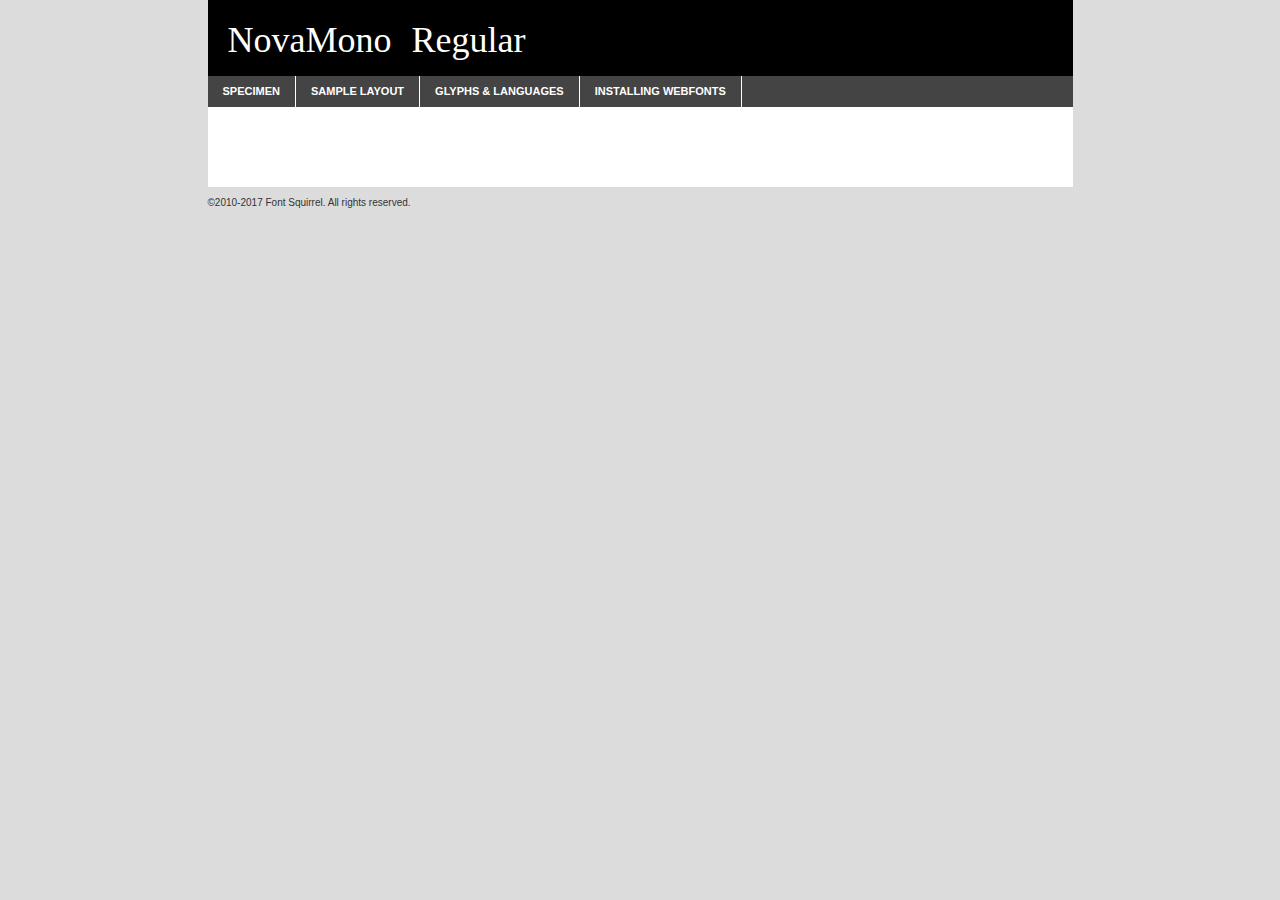
<file: fonts/novamono-demo.html>
<!DOCTYPE html PUBLIC "-//W3C//DTD XHTML 1.0 Transitional//EN"
	"http://www.w3.org/TR/xhtml1/DTD/xhtml1-transitional.dtd">

<html xmlns="http://www.w3.org/1999/xhtml" xml:lang="en" lang="en">
<head>
	<meta http-equiv="Content-Type" content="text/html; charset=utf-8" />
	<script src="http://ajax.googleapis.com/ajax/libs/jquery/1.7.2/jquery.min.js" type="text/javascript" charset="utf-8"></script>
	<script type="text/javascript">
	(function($){$.fn.easyTabs=function(option){var param=jQuery.extend({fadeSpeed:"fast",defaultContent:1,activeClass:'active'},option);$(this).each(function(){var thisId="#"+this.id;if(param.defaultContent==''){param.defaultContent=1;}
	if(typeof param.defaultContent=="number")
	{var defaultTab=$(thisId+" .tabs li:eq("+(param.defaultContent-1)+") a").attr('href').substr(1);}else{var defaultTab=param.defaultContent;}
	$(thisId+" .tabs li a").each(function(){var tabToHide=$(this).attr('href').substr(1);$("#"+tabToHide).addClass('easytabs-tab-content');});hideAll();changeContent(defaultTab);function hideAll(){$(thisId+" .easytabs-tab-content").hide();}
	function changeContent(tabId){hideAll();$(thisId+" .tabs li").removeClass(param.activeClass);$(thisId+" .tabs li a[href=#"+tabId+"]").closest('li').addClass(param.activeClass);if(param.fadeSpeed!="none")
	{$(thisId+" #"+tabId).fadeIn(param.fadeSpeed);}else{$(thisId+" #"+tabId).show();}}
	$(thisId+" .tabs li").click(function(){var tabId=$(this).find('a').attr('href').substr(1);changeContent(tabId);return false;});});}})(jQuery);
	</script>
	<link rel="stylesheet" href="specimen_files/specimen_stylesheet.css" type="text/css" charset="utf-8" />
	<link rel="stylesheet" href="stylesheet.css" type="text/css" charset="utf-8" />

	<style type="text/css">
					body{
				font-family: 'novamonoregular';
							}
		</style>

	<title>NovaMono Regular Specimen</title>
	
	
	<script type="text/javascript" charset="utf-8">
		$(document).ready(function() {
			$('#container').easyTabs({defaultContent:1});
		});
	</script>
</head>

<body>
<div id="container">
	<div id="header">
		NovaMono Regular	</div>
	<ul class="tabs">
		<li><a href="#specimen">Specimen</a></li>
		<li><a href="#layout">Sample Layout</a></li>
				<li><a href="#glyphs">Glyphs &amp; Languages</a></li>
		<li><a href="#installing">Installing Webfonts</a></li>
		
	</ul>
	
	<div id="main_content">

		
			<div id="specimen">
		
				<div class="section">
					<div class="grid12 firstcol">
						<div class="huge">AaBb</div>
					</div>
				</div>
		
				<div class="section">
					<div class="glyph_range">A&#x200B;B&#x200b;C&#x200b;D&#x200b;E&#x200b;F&#x200b;G&#x200b;H&#x200b;I&#x200b;J&#x200b;K&#x200b;L&#x200b;M&#x200b;N&#x200b;O&#x200b;P&#x200b;Q&#x200b;R&#x200b;S&#x200b;T&#x200b;U&#x200b;V&#x200b;W&#x200b;X&#x200b;Y&#x200b;Z&#x200b;a&#x200b;b&#x200b;c&#x200b;d&#x200b;e&#x200b;f&#x200b;g&#x200b;h&#x200b;i&#x200b;j&#x200b;k&#x200b;l&#x200b;m&#x200b;n&#x200b;o&#x200b;p&#x200b;q&#x200b;r&#x200b;s&#x200b;t&#x200b;u&#x200b;v&#x200b;w&#x200b;x&#x200b;y&#x200b;z&#x200b;1&#x200b;2&#x200b;3&#x200b;4&#x200b;5&#x200b;6&#x200b;7&#x200b;8&#x200b;9&#x200b;0&#x200b;&amp;&#x200b;.&#x200b;,&#x200b;?&#x200b;!&#x200b;&#64;&#x200b;(&#x200b;)&#x200b;#&#x200b;$&#x200b;%&#x200b;*&#x200b;+&#x200b;-&#x200b;=&#x200b;:&#x200b;;</div>
				</div>
				<div class="section">
					<div class="grid12 firstcol">
						<table class="sample_table">
							<tr><td>10</td><td class="size10">abcdefghijklmnopqrstuvwxyzABCDEFGHIJKLMNOPQRSTUVWXYZ0123456789abcdefghijklmnopqrstuvwxyzABCDEFGHIJKLMNOPQRSTUVWXYZ0123456789abcdefghijklmnopqrstuvwxyzABCDEFGHIJKLMNOPQRSTUVWXYZ</td></tr>
							<tr><td>11</td><td class="size11">abcdefghijklmnopqrstuvwxyzABCDEFGHIJKLMNOPQRSTUVWXYZ0123456789abcdefghijklmnopqrstuvwxyzABCDEFGHIJKLMNOPQRSTUVWXYZ0123456789abcdefghijklmnopqrstuvwxyzABCDEFGHIJKLMNOPQRSTUVWXYZ</td></tr>
							<tr><td>12</td><td class="size12">abcdefghijklmnopqrstuvwxyzABCDEFGHIJKLMNOPQRSTUVWXYZ0123456789abcdefghijklmnopqrstuvwxyzABCDEFGHIJKLMNOPQRSTUVWXYZ0123456789abcdefghijklmnopqrstuvwxyzABCDEFGHIJKLMNOPQRSTUVWXYZ</td></tr>
							<tr><td>13</td><td class="size13">abcdefghijklmnopqrstuvwxyzABCDEFGHIJKLMNOPQRSTUVWXYZ0123456789abcdefghijklmnopqrstuvwxyzABCDEFGHIJKLMNOPQRSTUVWXYZ0123456789abcdefghijklmnopqrstuvwxyzABCDEFGHIJKLMNOPQRSTUVWXYZ</td></tr>
							<tr><td>14</td><td class="size14">abcdefghijklmnopqrstuvwxyzABCDEFGHIJKLMNOPQRSTUVWXYZ0123456789abcdefghijklmnopqrstuvwxyzABCDEFGHIJKLMNOPQRSTUVWXYZ0123456789abcdefghijklmnopqrstuvwxyzABCDEFGHIJKLMNOPQRSTUVWXYZ</td></tr>
							<tr><td>16</td><td class="size16">abcdefghijklmnopqrstuvwxyzABCDEFGHIJKLMNOPQRSTUVWXYZ0123456789abcdefghijklmnopqrstuvwxyzABCDEFGHIJKLMNOPQRSTUVWXYZ</td></tr>
							<tr><td>18</td><td class="size18">abcdefghijklmnopqrstuvwxyzABCDEFGHIJKLMNOPQRSTUVWXYZ0123456789abcdefghijklmnopqrstuvwxyzABCDEFGHIJKLMNOPQRSTUVWXYZ</td></tr>
							<tr><td>20</td><td class="size20">abcdefghijklmnopqrstuvwxyzABCDEFGHIJKLMNOPQRSTUVWXYZ0123456789abcdefghijklmnopqrstuvwxyzABCDEFGHIJKLMNOPQRSTUVWXYZ</td></tr>
							<tr><td>24</td><td class="size24">abcdefghijklmnopqrstuvwxyzABCDEFGHIJKLMNOPQRSTUVWXYZ0123456789abcdefghijklmnopqrstuvwxyzABCDEFGHIJKLMNOPQRSTUVWXYZ</td></tr>
							<tr><td>30</td><td class="size30">abcdefghijklmnopqrstuvwxyzABCDEFGHIJKLMNOPQRSTUVWXYZ0123456789abcdefghijklmnopqrstuvwxyzABCDEFGHIJKLMNOPQRSTUVWXYZ</td></tr>
							<tr><td>36</td><td class="size36">abcdefghijklmnopqrstuvwxyzABCDEFGHIJKLMNOPQRSTUVWXYZ0123456789abcdefghijklmnopqrstuvwxyzABCDEFGHIJKLMNOPQRSTUVWXYZ</td></tr>
							<tr><td>48</td><td class="size48">abcdefghijklmnopqrstuvwxyzABCDEFGHIJKLMNOPQRSTUVWXYZ0123456789abcdefghijklmnopqrstuvwxyzABCDEFGHIJKLMNOPQRSTUVWXYZ</td></tr>
							<tr><td>60</td><td class="size60">abcdefghijklmnopqrstuvwxyzABCDEFGHIJKLMNOPQRSTUVWXYZ0123456789abcdefghijklmnopqrstuvwxyzABCDEFGHIJKLMNOPQRSTUVWXYZ</td></tr>
							<tr><td>72</td><td class="size72">abcdefghijklmnopqrstuvwxyzABCDEFGHIJKLMNOPQRSTUVWXYZ0123456789abcdefghijklmnopqrstuvwxyzABCDEFGHIJKLMNOPQRSTUVWXYZ</td></tr>
							<tr><td>90</td><td class="size90">abcdefghijklmnopqrstuvwxyzABCDEFGHIJKLMNOPQRSTUVWXYZ0123456789abcdefghijklmnopqrstuvwxyzABCDEFGHIJKLMNOPQRSTUVWXYZ</td></tr>
						</table>
				
					</div>
			
				</div>
		
		
		
								<div class="section" id="bodycomparison">


										<div id="xheight">
				<div class="fontbody">&#x25FC;&#x25FC;&#x25FC;&#x25FC;&#x25FC;&#x25FC;&#x25FC;&#x25FC;&#x25FC;&#x25FC;&#x25FC;&#x25FC;&#x25FC;&#x25FC;&#x25FC;&#x25FC;&#x25FC;&#x25FC;&#x25FC;&#x25FC;&#x25FC;&#x25FC;&#x25FC;&#x25FC;&#x25FC;&#x25FC;&#x25FC;&#x25FC;&#x25FC;&#x25FC;&#x25FC;&#x25FC;&#x25FC;&#x25FC;&#x25FC;&#x25FC;&#x25FC;&#x25FC;&#x25FC;&#x25FC;&#x25FC;&#x25FC;&#x25FC;&#x25FC;&#x25FC;&#x25FC;&#x25FC;&#x25FC;&#x25FC;&#x25FC;&#x25FC;&#x25FC;&#x25FC;&#x25FC;&#x25FC;&#x25FC;&#x25FC;&#x25FC;&#x25FC;&#x25FC;&#x25FC;&#x25FC;&#x25FC;&#x25FC;&#x25FC;&#x25FC;&#x25FC;&#x25FC;&#x25FC;&#x25FC;&#x25FC;&#x25FC;&#x25FC;&#x25FC;&#x25FC;&#x25FC;&#x25FC;&#x25FC;&#x25FC;&#x25FC;&#x25FC;&#x25FC;&#x25FC;&#x25FC;&#x25FC;&#x25FC;&#x25FC;&#x25FC;&#x25FC;&#x25FC;&#x25FC;&#x25FC;&#x25FC;&#x25FC;&#x25FC;&#x25FC;&#x25FC;&#x25FC;&#x25FC;body</div><div class="arialbody">body</div><div class="verdanabody">body</div><div class="georgiabody">body</div></div>
										<div class="fontbody" style="z-index:1">
											body<span>NovaMono Regular</span>
										</div>
										<div class="arialbody" style="z-index:1">
											body<span>Arial</span>
										</div>
										<div class="verdanabody" style="z-index:1">
											body<span>Verdana</span>
										</div>
										<div class="georgiabody" style="z-index:1">
											body<span>Georgia</span>
										</div>



								</div>
		
		
				<div class="section psample psample_row1" id="">
					
					<div class="grid2 firstcol">
						<p class="size10"><span>10.</span>Aenean lacinia bibendum nulla sed consectetur. Fusce dapibus, tellus ac cursus commodo, tortor mauris condimentum nibh, ut fermentum massa justo sit amet risus. Nullam id dolor id nibh ultricies vehicula ut id elit. Cum sociis natoque penatibus et magnis dis parturient montes, nascetur ridiculus mus. Nulla vitae elit libero, a pharetra augue.</p>
			
					</div>
					<div class="grid3">
						<p class="size11"><span>11.</span>Aenean lacinia bibendum nulla sed consectetur. Fusce dapibus, tellus ac cursus commodo, tortor mauris condimentum nibh, ut fermentum massa justo sit amet risus. Nullam id dolor id nibh ultricies vehicula ut id elit. Cum sociis natoque penatibus et magnis dis parturient montes, nascetur ridiculus mus. Nulla vitae elit libero, a pharetra augue.</p>
			
					</div>
					<div class="grid3">
						<p class="size12"><span>12.</span>Aenean lacinia bibendum nulla sed consectetur. Fusce dapibus, tellus ac cursus commodo, tortor mauris condimentum nibh, ut fermentum massa justo sit amet risus. Nullam id dolor id nibh ultricies vehicula ut id elit. Cum sociis natoque penatibus et magnis dis parturient montes, nascetur ridiculus mus. Nulla vitae elit libero, a pharetra augue.</p>
			
					</div>
					<div class="grid4">
						<p class="size13"><span>13.</span>Aenean lacinia bibendum nulla sed consectetur. Fusce dapibus, tellus ac cursus commodo, tortor mauris condimentum nibh, ut fermentum massa justo sit amet risus. Nullam id dolor id nibh ultricies vehicula ut id elit. Cum sociis natoque penatibus et magnis dis parturient montes, nascetur ridiculus mus. Nulla vitae elit libero, a pharetra augue.</p>
			
					</div>
					<div class="white_blend"></div>
					
				</div>
				<div class="section psample psample_row2" id="">
					<div class="grid3 firstcol">
						<p class="size14"><span>14.</span>Aenean lacinia bibendum nulla sed consectetur. Fusce dapibus, tellus ac cursus commodo, tortor mauris condimentum nibh, ut fermentum massa justo sit amet risus. Nullam id dolor id nibh ultricies vehicula ut id elit. Cum sociis natoque penatibus et magnis dis parturient montes, nascetur ridiculus mus. Nulla vitae elit libero, a pharetra augue.</p>
			
					</div>
					<div class="grid4">
						<p class="size16"><span>16.</span>Aenean lacinia bibendum nulla sed consectetur. Fusce dapibus, tellus ac cursus commodo, tortor mauris condimentum nibh, ut fermentum massa justo sit amet risus. Nullam id dolor id nibh ultricies vehicula ut id elit. Cum sociis natoque penatibus et magnis dis parturient montes, nascetur ridiculus mus. Nulla vitae elit libero, a pharetra augue.</p>
			
					</div>
					<div class="grid5">
						<p class="size18"><span>18.</span>Aenean lacinia bibendum nulla sed consectetur. Fusce dapibus, tellus ac cursus commodo, tortor mauris condimentum nibh, ut fermentum massa justo sit amet risus. Nullam id dolor id nibh ultricies vehicula ut id elit. Cum sociis natoque penatibus et magnis dis parturient montes, nascetur ridiculus mus. Nulla vitae elit libero, a pharetra augue.</p>
			
					</div>

					<div class="white_blend"></div>

				</div>
				
				<div class="section psample psample_row3" id="">
					<div class="grid5 firstcol">
						<p class="size20"><span>20.</span>Aenean lacinia bibendum nulla sed consectetur. Fusce dapibus, tellus ac cursus commodo, tortor mauris condimentum nibh, ut fermentum massa justo sit amet risus. Nullam id dolor id nibh ultricies vehicula ut id elit. Cum sociis natoque penatibus et magnis dis parturient montes, nascetur ridiculus mus. Nulla vitae elit libero, a pharetra augue.</p>
					</div>
					<div class="grid7">
						<p class="size24"><span>24.</span>Aenean lacinia bibendum nulla sed consectetur. Fusce dapibus, tellus ac cursus commodo, tortor mauris condimentum nibh, ut fermentum massa justo sit amet risus. Nullam id dolor id nibh ultricies vehicula ut id elit. Cum sociis natoque penatibus et magnis dis parturient montes, nascetur ridiculus mus. Nulla vitae elit libero, a pharetra augue.</p>
					</div>
					
					<div class="white_blend"></div>
					
				</div>
				
				<div class="section psample psample_row4" id="">
					<div class="grid12 firstcol">
						<p class="size30"><span>30.</span>Aenean lacinia bibendum nulla sed consectetur. Fusce dapibus, tellus ac cursus commodo, tortor mauris condimentum nibh, ut fermentum massa justo sit amet risus. Nullam id dolor id nibh ultricies vehicula ut id elit. Cum sociis natoque penatibus et magnis dis parturient montes, nascetur ridiculus mus. Nulla vitae elit libero, a pharetra augue.</p>
					</div>
					<div class="white_blend"></div>
					
				</div>
				
				
				
				<div class="section psample psample_row1 fullreverse">
					<div class="grid2 firstcol">
						<p class="size10"><span>10.</span>Aenean lacinia bibendum nulla sed consectetur. Fusce dapibus, tellus ac cursus commodo, tortor mauris condimentum nibh, ut fermentum massa justo sit amet risus. Nullam id dolor id nibh ultricies vehicula ut id elit. Cum sociis natoque penatibus et magnis dis parturient montes, nascetur ridiculus mus. Nulla vitae elit libero, a pharetra augue.</p>
			
					</div>
					<div class="grid3">
						<p class="size11"><span>11.</span>Aenean lacinia bibendum nulla sed consectetur. Fusce dapibus, tellus ac cursus commodo, tortor mauris condimentum nibh, ut fermentum massa justo sit amet risus. Nullam id dolor id nibh ultricies vehicula ut id elit. Cum sociis natoque penatibus et magnis dis parturient montes, nascetur ridiculus mus. Nulla vitae elit libero, a pharetra augue.</p>
			
					</div>
					<div class="grid3">
						<p class="size12"><span>12.</span>Aenean lacinia bibendum nulla sed consectetur. Fusce dapibus, tellus ac cursus commodo, tortor mauris condimentum nibh, ut fermentum massa justo sit amet risus. Nullam id dolor id nibh ultricies vehicula ut id elit. Cum sociis natoque penatibus et magnis dis parturient montes, nascetur ridiculus mus. Nulla vitae elit libero, a pharetra augue.</p>
			
					</div>
					<div class="grid4">
						<p class="size13"><span>13.</span>Aenean lacinia bibendum nulla sed consectetur. Fusce dapibus, tellus ac cursus commodo, tortor mauris condimentum nibh, ut fermentum massa justo sit amet risus. Nullam id dolor id nibh ultricies vehicula ut id elit. Cum sociis natoque penatibus et magnis dis parturient montes, nascetur ridiculus mus. Nulla vitae elit libero, a pharetra augue.</p>
			
					</div>
					<div class="black_blend"></div>
					
				</div>
				
				<div class="section psample psample_row2 fullreverse">
					<div class="grid3 firstcol">
						<p class="size14"><span>14.</span>Aenean lacinia bibendum nulla sed consectetur. Fusce dapibus, tellus ac cursus commodo, tortor mauris condimentum nibh, ut fermentum massa justo sit amet risus. Nullam id dolor id nibh ultricies vehicula ut id elit. Cum sociis natoque penatibus et magnis dis parturient montes, nascetur ridiculus mus. Nulla vitae elit libero, a pharetra augue.</p>
			
					</div>
					<div class="grid4">
						<p class="size16"><span>16.</span>Aenean lacinia bibendum nulla sed consectetur. Fusce dapibus, tellus ac cursus commodo, tortor mauris condimentum nibh, ut fermentum massa justo sit amet risus. Nullam id dolor id nibh ultricies vehicula ut id elit. Cum sociis natoque penatibus et magnis dis parturient montes, nascetur ridiculus mus. Nulla vitae elit libero, a pharetra augue.</p>
			
					</div>
					<div class="grid5">
						<p class="size18"><span>18.</span>Aenean lacinia bibendum nulla sed consectetur. Fusce dapibus, tellus ac cursus commodo, tortor mauris condimentum nibh, ut fermentum massa justo sit amet risus. Nullam id dolor id nibh ultricies vehicula ut id elit. Cum sociis natoque penatibus et magnis dis parturient montes, nascetur ridiculus mus. Nulla vitae elit libero, a pharetra augue.</p>
			
					</div>
					<div class="black_blend"></div>

				</div>
				
				<div class="section psample fullreverse psample_row3" id="">
					<div class="grid5 firstcol">
						<p class="size20"><span>20.</span>Aenean lacinia bibendum nulla sed consectetur. Fusce dapibus, tellus ac cursus commodo, tortor mauris condimentum nibh, ut fermentum massa justo sit amet risus. Nullam id dolor id nibh ultricies vehicula ut id elit. Cum sociis natoque penatibus et magnis dis parturient montes, nascetur ridiculus mus. Nulla vitae elit libero, a pharetra augue.</p>
					</div>
					<div class="grid7">
						<p class="size24"><span>24.</span>Aenean lacinia bibendum nulla sed consectetur. Fusce dapibus, tellus ac cursus commodo, tortor mauris condimentum nibh, ut fermentum massa justo sit amet risus. Nullam id dolor id nibh ultricies vehicula ut id elit. Cum sociis natoque penatibus et magnis dis parturient montes, nascetur ridiculus mus. Nulla vitae elit libero, a pharetra augue.</p>
					</div>
					
					<div class="black_blend"></div>
					
				</div>
				
				<div class="section psample fullreverse psample_row4" id="" style="border-bottom: 20px #000 solid;">
					<div class="grid12 firstcol">
						<p class="size30"><span>30.</span>Aenean lacinia bibendum nulla sed consectetur. Fusce dapibus, tellus ac cursus commodo, tortor mauris condimentum nibh, ut fermentum massa justo sit amet risus. Nullam id dolor id nibh ultricies vehicula ut id elit. Cum sociis natoque penatibus et magnis dis parturient montes, nascetur ridiculus mus. Nulla vitae elit libero, a pharetra augue.</p>
					</div>
					<div class="black_blend"></div>
					
				</div>
				
				
				
				
			</div>
			
			<div id="layout">
				
				<div class="section">
					
					<div class="grid12 firstcol">
						<h1>Lorem Ipsum Dolor</h1>
						<h2>Etiam porta sem malesuada magna mollis euismod</h2>
						
						<p class="byline">By <a href="#link">Aenean Lacinia</a></p>
					</div>
				</div>
				<div class="section">
					<div class="grid8 firstcol">
						<p class="large">Donec sed odio dui. Morbi leo risus, porta ac consectetur ac, vestibulum at eros. Fusce dapibus, tellus ac cursus commodo, tortor mauris condimentum nibh, ut fermentum massa justo sit amet risus. </p>

						
						<h3>Pellentesque ornare sem</h3>

						<p>Maecenas sed diam eget risus varius blandit sit amet non magna. Maecenas faucibus mollis interdum. Donec ullamcorper nulla non metus auctor fringilla. Nullam id dolor id nibh ultricies vehicula ut id elit. Nullam id dolor id nibh ultricies vehicula ut id elit. </p>

						<p>Aenean eu leo quam. Pellentesque ornare sem lacinia quam venenatis vestibulum. Lorem ipsum dolor sit amet, consectetur adipiscing elit. Cum sociis natoque penatibus et magnis dis parturient montes, nascetur ridiculus mus. </p>

						<p>Nulla vitae elit libero, a pharetra augue. Praesent commodo cursus magna, vel scelerisque nisl consectetur et. Aenean lacinia bibendum nulla sed consectetur. </p>

						<p>Nullam quis risus eget urna mollis ornare vel eu leo. Nullam quis risus eget urna mollis ornare vel eu leo. Maecenas sed diam eget risus varius blandit sit amet non magna. Donec ullamcorper nulla non metus auctor fringilla. </p>

						<h3>Cras mattis consectetur</h3>

						<p>Aenean eu leo quam. Pellentesque ornare sem lacinia quam venenatis vestibulum. Aenean lacinia bibendum nulla sed consectetur. Integer posuere erat a ante venenatis dapibus posuere velit aliquet. Cras mattis consectetur purus sit amet fermentum. </p>

						<p>Nullam id dolor id nibh ultricies vehicula ut id elit. Nullam quis risus eget urna mollis ornare vel eu leo. Cras mattis consectetur purus sit amet fermentum.</p>
					</div>
					
					<div class="grid4 sidebar">
						
						<div class="box reverse">
							<p class="last">Nullam quis risus eget urna mollis ornare vel eu leo. Donec ullamcorper nulla non metus auctor fringilla. Cras mattis consectetur purus sit amet fermentum. Sed posuere consectetur est at lobortis. Lorem ipsum dolor sit amet, consectetur adipiscing elit. </p>
						</div>
						
						<p class="caption">Maecenas sed diam eget risus varius.</p>

						<p>Vestibulum id ligula porta felis euismod semper. Integer posuere erat a ante venenatis dapibus posuere velit aliquet. Vestibulum id ligula porta felis euismod semper. Sed posuere consectetur est at lobortis. Maecenas sed diam eget risus varius blandit sit amet non magna. Fusce dapibus, tellus ac cursus commodo, tortor mauris condimentum nibh, ut fermentum massa justo sit amet risus. </p>

					

						<p>Duis mollis, est non commodo luctus, nisi erat porttitor ligula, eget lacinia odio sem nec elit. Aenean lacinia bibendum nulla sed consectetur. Vivamus sagittis lacus vel augue laoreet rutrum faucibus dolor auctor. Aenean lacinia bibendum nulla sed consectetur. Nullam quis risus eget urna mollis ornare vel eu leo. </p>

						<p>Praesent commodo cursus magna, vel scelerisque nisl consectetur et. Donec ullamcorper nulla non metus auctor fringilla. Maecenas faucibus mollis interdum. Fusce dapibus, tellus ac cursus commodo, tortor mauris condimentum nibh, ut fermentum massa justo sit amet risus. </p>

					</div>
				</div>
				
			</div>


			



		<div id="glyphs">
			<div class="section">
				<div class="grid12 firstcol">
			
				<h1>Language Support</h1>
				<p>The subset of NovaMono Regular in this kit supports the following languages:<br />
			
									</p>
				<h1>Glyph Chart</h1>
				<p>The subset of NovaMono Regular in this kit includes all the glyphs listed below. Unicode entities are included above each glyph to help you insert individual characters into your layout.</p>
				<div id="glyph_chart">
			
																				 <div><p>&amp;#13;</p>&#13;</div>
																				 <div><p>&amp;#32;</p>&#32;</div>
																				 <div><p>&amp;#160;</p>&#160;</div>
																				 <div><p>&amp;#167;</p>&#167;</div>
																				 <div><p>&amp;#169;</p>&#169;</div>
																				 <div><p>&amp;#174;</p>&#174;</div>
																				 <div><p>&amp;#176;</p>&#176;</div>
																				 <div><p>&amp;#182;</p>&#182;</div>
																				 <div><p>&amp;#183;</p>&#183;</div>
																				 <div><p>&amp;#192;</p>&#192;</div>
																				 <div><p>&amp;#193;</p>&#193;</div>
																				 <div><p>&amp;#194;</p>&#194;</div>
																				 <div><p>&amp;#195;</p>&#195;</div>
																				 <div><p>&amp;#196;</p>&#196;</div>
																				 <div><p>&amp;#197;</p>&#197;</div>
																				 <div><p>&amp;#198;</p>&#198;</div>
																				 <div><p>&amp;#199;</p>&#199;</div>
																				 <div><p>&amp;#200;</p>&#200;</div>
																				 <div><p>&amp;#201;</p>&#201;</div>
																				 <div><p>&amp;#202;</p>&#202;</div>
																				 <div><p>&amp;#203;</p>&#203;</div>
																				 <div><p>&amp;#204;</p>&#204;</div>
																				 <div><p>&amp;#205;</p>&#205;</div>
																				 <div><p>&amp;#206;</p>&#206;</div>
																				 <div><p>&amp;#207;</p>&#207;</div>
																				 <div><p>&amp;#208;</p>&#208;</div>
																				 <div><p>&amp;#209;</p>&#209;</div>
																				 <div><p>&amp;#210;</p>&#210;</div>
																				 <div><p>&amp;#211;</p>&#211;</div>
																				 <div><p>&amp;#212;</p>&#212;</div>
																				 <div><p>&amp;#213;</p>&#213;</div>
																				 <div><p>&amp;#214;</p>&#214;</div>
																				 <div><p>&amp;#216;</p>&#216;</div>
																				 <div><p>&amp;#217;</p>&#217;</div>
																				 <div><p>&amp;#218;</p>&#218;</div>
																				 <div><p>&amp;#219;</p>&#219;</div>
																				 <div><p>&amp;#220;</p>&#220;</div>
																				 <div><p>&amp;#221;</p>&#221;</div>
																				 <div><p>&amp;#222;</p>&#222;</div>
																				 <div><p>&amp;#223;</p>&#223;</div>
																				 <div><p>&amp;#224;</p>&#224;</div>
																				 <div><p>&amp;#225;</p>&#225;</div>
																				 <div><p>&amp;#226;</p>&#226;</div>
																				 <div><p>&amp;#227;</p>&#227;</div>
																				 <div><p>&amp;#228;</p>&#228;</div>
																				 <div><p>&amp;#229;</p>&#229;</div>
																				 <div><p>&amp;#230;</p>&#230;</div>
																				 <div><p>&amp;#231;</p>&#231;</div>
																				 <div><p>&amp;#232;</p>&#232;</div>
																				 <div><p>&amp;#233;</p>&#233;</div>
																				 <div><p>&amp;#234;</p>&#234;</div>
																				 <div><p>&amp;#235;</p>&#235;</div>
																				 <div><p>&amp;#236;</p>&#236;</div>
																				 <div><p>&amp;#237;</p>&#237;</div>
																				 <div><p>&amp;#238;</p>&#238;</div>
																				 <div><p>&amp;#239;</p>&#239;</div>
																				 <div><p>&amp;#240;</p>&#240;</div>
																				 <div><p>&amp;#241;</p>&#241;</div>
																				 <div><p>&amp;#242;</p>&#242;</div>
																				 <div><p>&amp;#243;</p>&#243;</div>
																				 <div><p>&amp;#244;</p>&#244;</div>
																				 <div><p>&amp;#245;</p>&#245;</div>
																				 <div><p>&amp;#246;</p>&#246;</div>
																				 <div><p>&amp;#248;</p>&#248;</div>
																				 <div><p>&amp;#249;</p>&#249;</div>
																				 <div><p>&amp;#250;</p>&#250;</div>
																				 <div><p>&amp;#251;</p>&#251;</div>
																				 <div><p>&amp;#252;</p>&#252;</div>
																				 <div><p>&amp;#253;</p>&#253;</div>
																				 <div><p>&amp;#254;</p>&#254;</div>
																				 <div><p>&amp;#255;</p>&#255;</div>
																				 <div><p>&amp;#305;</p>&#305;</div>
																				 <div><p>&amp;#338;</p>&#338;</div>
																				 <div><p>&amp;#339;</p>&#339;</div>
																				 <div><p>&amp;#376;</p>&#376;</div>
																				 <div><p>&amp;#402;</p>&#402;</div>
																				 <div><p>&amp;#8192;</p>&#8192;</div>
																				 <div><p>&amp;#8193;</p>&#8193;</div>
																				 <div><p>&amp;#8194;</p>&#8194;</div>
																				 <div><p>&amp;#8195;</p>&#8195;</div>
																				 <div><p>&amp;#8196;</p>&#8196;</div>
																				 <div><p>&amp;#8197;</p>&#8197;</div>
																				 <div><p>&amp;#8198;</p>&#8198;</div>
																				 <div><p>&amp;#8199;</p>&#8199;</div>
																				 <div><p>&amp;#8200;</p>&#8200;</div>
																				 <div><p>&amp;#8201;</p>&#8201;</div>
																				 <div><p>&amp;#8202;</p>&#8202;</div>
																				 <div><p>&amp;#8224;</p>&#8224;</div>
																				 <div><p>&amp;#8225;</p>&#8225;</div>
																				 <div><p>&amp;#8226;</p>&#8226;</div>
																				 <div><p>&amp;#8239;</p>&#8239;</div>
																				 <div><p>&amp;#8287;</p>&#8287;</div>
																				 <div><p>&amp;#8482;</p>&#8482;</div>
																				 <div><p>&amp;#9674;</p>&#9674;</div>
																				 <div><p>&amp;#9724;</p>&#9724;</div>
																				 <div><p>&amp;#64257;</p>&#64257;</div>
																				 <div><p>&amp;#64258;</p>&#64258;</div>
																																						</div>	
				</div>
		
		
			</div>
		</div>
		
		
		<div id="specs">
			
		</div>
	
		<div id="installing">
			<div class="section">
				<div class="grid7 firstcol">
					<h1>Installing Webfonts</h1>
					
					<p>Webfonts are supported by all major browser platforms but not all in the same way. There are currently four different font formats that must be included in order to target all browsers. This includes TTF, WOFF, EOT and SVG.</p>
					
					<h2>1. Upload your webfonts</h2>
					<p>You must upload your webfont kit to your website. They should be in or near the same directory as your CSS files.</p>
					
					<h2>2. Include the webfont stylesheet</h2>
					<p>A special CSS @font-face declaration helps the various browsers select the appropriate font it needs without causing you a bunch of headaches. Learn more about this syntax by reading the <a href="https://www.fontspring.com/blog/further-hardening-of-the-bulletproof-syntax">Fontspring blog post</a> about it. The code for it is as follows:</p>


<code>
@font-face{ 
	font-family: 'MyWebFont';
	src: url('WebFont.eot');
	src: url('WebFont.eot?#iefix') format('embedded-opentype'),
	     url('WebFont.woff') format('woff'),
	     url('WebFont.ttf') format('truetype'),
	     url('WebFont.svg#webfont') format('svg');
}
</code>

	<p>We've already gone ahead and generated the code for you. All you have to do is link to the stylesheet in your HTML, like this:</p>
	<code>&lt;link rel=&quot;stylesheet&quot; href=&quot;stylesheet.css&quot; type=&quot;text/css&quot; charset=&quot;utf-8&quot; /&gt;</code>

					<h2>3. Modify your own stylesheet</h2>
					<p>To take advantage of your new fonts, you must tell your stylesheet to use them. Look at the original @font-face declaration above and find the property called "font-family." The name linked there will be what you use to reference the font. Prepend that webfont name to the font stack in the "font-family" property, inside the selector you want to change. For example:</p>
<code>p { font-family: 'WebFont', Arial, sans-serif; }</code>

<h2>4. Test</h2>
<p>Getting webfonts to work cross-browser <em>can</em> be tricky. Use the information in the sidebar to help you if you find that fonts aren't loading in a particular browser.</p>
				</div>
				
				<div class="grid5 sidebar">
					<div class="box">
						<h2>Troubleshooting<br />Font-Face Problems</h2>
						<p>Having trouble getting your webfonts to load in your new website? Here are some tips to sort out what might be the problem.</p>

						<h3>Fonts not showing in any browser</h3>

						<p>This sounds like you need to work on the plumbing. You either did not upload the fonts to the correct directory, or you did not link the fonts properly in the CSS. If you've confirmed that all this is correct and you still have a problem, take a look at your .htaccess file and see if requests are getting intercepted.</p>

						<h3>Fonts not loading in iPhone or iPad</h3>

						<p>The most common problem here is that you are serving the fonts from an IIS server. IIS refuses to serve files that have unknown MIME types. If that is the case, you must set the MIME type for SVG to "image/svg+xml" in the server settings. Follow these instructions from Microsoft if you need help.</p>

						<h3>Fonts not loading in Firefox</h3>

						<p>The primary reason for this failure? You are still using a version Firefox older than 3.5. So upgrade already! If that isn't it, then you are very likely serving fonts from a different domain. Firefox requires that all font assets be served from the same domain. Lastly it is possible that you need to add WOFF to your list of MIME types (if you are serving via IIS.)</p>

						<h3>Fonts not loading in IE</h3>

						<p>Are you looking at Internet Explorer on an actual Windows machine or are you cheating by using a service like Adobe BrowserLab? Many of these screenshot services do not render @font-face for IE. Best to test it on a real machine.</p>

						<h3>Fonts not loading in IE9</h3>

						<p>IE9, like Firefox, requires that fonts be served from the same domain as the website. Make sure that is the case.</p>
					</div>
				</div>
			</div>
			
		</div>
	
	</div>
	<div id="footer">
		<p>&copy;2010-2017 Font Squirrel. All rights reserved.</p>
	</div>
</div>
</body>
</html>
</file>
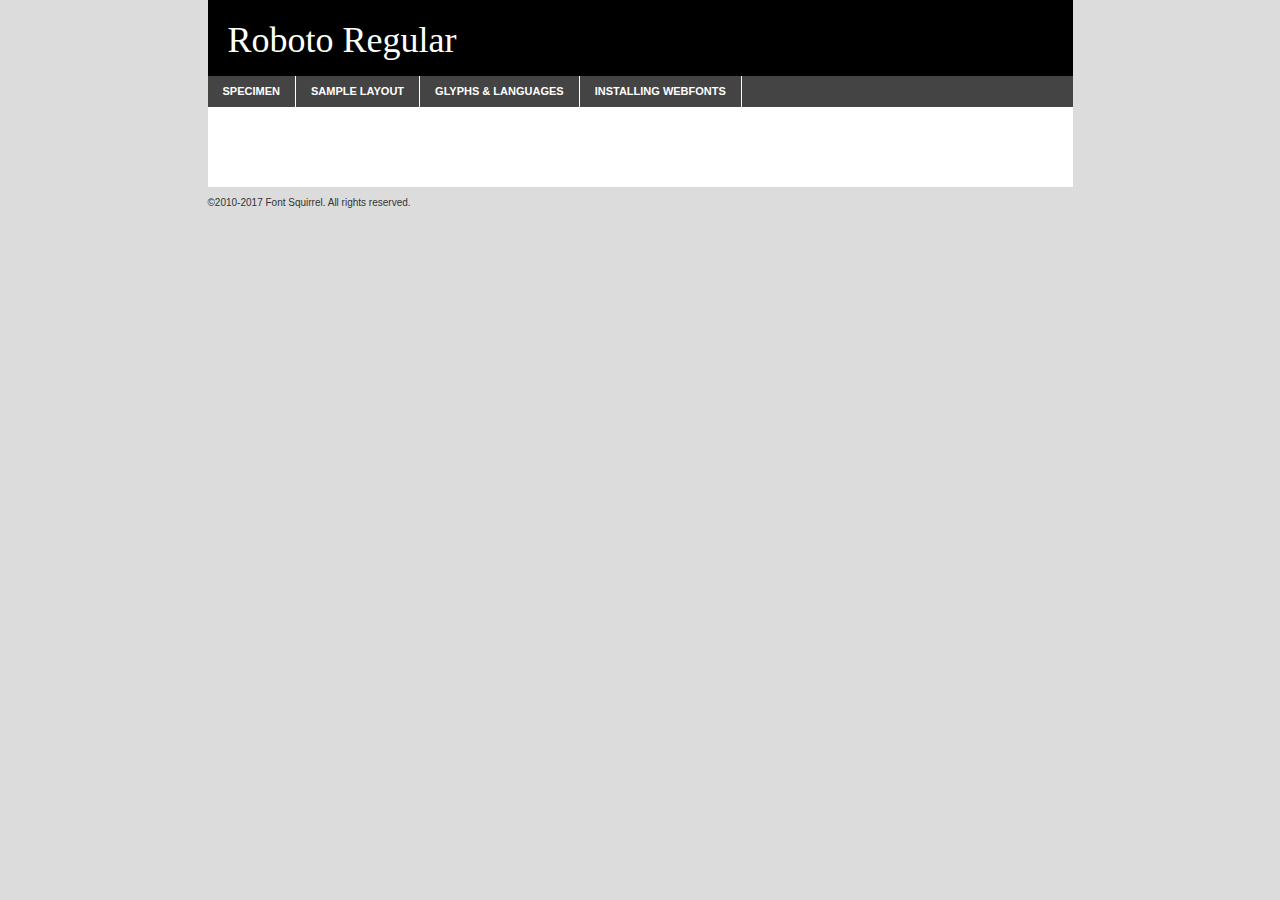
<file: fonts/roboto-regular-demo.html>
<!DOCTYPE html PUBLIC "-//W3C//DTD XHTML 1.0 Transitional//EN"
	"http://www.w3.org/TR/xhtml1/DTD/xhtml1-transitional.dtd">

<html xmlns="http://www.w3.org/1999/xhtml" xml:lang="en" lang="en">
<head>
	<meta http-equiv="Content-Type" content="text/html; charset=utf-8" />
	<script src="http://ajax.googleapis.com/ajax/libs/jquery/1.7.2/jquery.min.js" type="text/javascript" charset="utf-8"></script>
	<script type="text/javascript">
	(function($){$.fn.easyTabs=function(option){var param=jQuery.extend({fadeSpeed:"fast",defaultContent:1,activeClass:'active'},option);$(this).each(function(){var thisId="#"+this.id;if(param.defaultContent==''){param.defaultContent=1;}
	if(typeof param.defaultContent=="number")
	{var defaultTab=$(thisId+" .tabs li:eq("+(param.defaultContent-1)+") a").attr('href').substr(1);}else{var defaultTab=param.defaultContent;}
	$(thisId+" .tabs li a").each(function(){var tabToHide=$(this).attr('href').substr(1);$("#"+tabToHide).addClass('easytabs-tab-content');});hideAll();changeContent(defaultTab);function hideAll(){$(thisId+" .easytabs-tab-content").hide();}
	function changeContent(tabId){hideAll();$(thisId+" .tabs li").removeClass(param.activeClass);$(thisId+" .tabs li a[href=#"+tabId+"]").closest('li').addClass(param.activeClass);if(param.fadeSpeed!="none")
	{$(thisId+" #"+tabId).fadeIn(param.fadeSpeed);}else{$(thisId+" #"+tabId).show();}}
	$(thisId+" .tabs li").click(function(){var tabId=$(this).find('a').attr('href').substr(1);changeContent(tabId);return false;});});}})(jQuery);
	</script>
	<link rel="stylesheet" href="specimen_files/specimen_stylesheet.css" type="text/css" charset="utf-8" />
	<link rel="stylesheet" href="stylesheet.css" type="text/css" charset="utf-8" />

	<style type="text/css">
					body{
				font-family: 'robotoregular';
							}
		</style>

	<title>Roboto Regular Specimen</title>
	
	
	<script type="text/javascript" charset="utf-8">
		$(document).ready(function() {
			$('#container').easyTabs({defaultContent:1});
		});
	</script>
</head>

<body>
<div id="container">
	<div id="header">
		Roboto Regular	</div>
	<ul class="tabs">
		<li><a href="#specimen">Specimen</a></li>
		<li><a href="#layout">Sample Layout</a></li>
				<li><a href="#glyphs">Glyphs &amp; Languages</a></li>
		<li><a href="#installing">Installing Webfonts</a></li>
		
	</ul>
	
	<div id="main_content">

		
			<div id="specimen">
		
				<div class="section">
					<div class="grid12 firstcol">
						<div class="huge">AaBb</div>
					</div>
				</div>
		
				<div class="section">
					<div class="glyph_range">A&#x200B;B&#x200b;C&#x200b;D&#x200b;E&#x200b;F&#x200b;G&#x200b;H&#x200b;I&#x200b;J&#x200b;K&#x200b;L&#x200b;M&#x200b;N&#x200b;O&#x200b;P&#x200b;Q&#x200b;R&#x200b;S&#x200b;T&#x200b;U&#x200b;V&#x200b;W&#x200b;X&#x200b;Y&#x200b;Z&#x200b;a&#x200b;b&#x200b;c&#x200b;d&#x200b;e&#x200b;f&#x200b;g&#x200b;h&#x200b;i&#x200b;j&#x200b;k&#x200b;l&#x200b;m&#x200b;n&#x200b;o&#x200b;p&#x200b;q&#x200b;r&#x200b;s&#x200b;t&#x200b;u&#x200b;v&#x200b;w&#x200b;x&#x200b;y&#x200b;z&#x200b;1&#x200b;2&#x200b;3&#x200b;4&#x200b;5&#x200b;6&#x200b;7&#x200b;8&#x200b;9&#x200b;0&#x200b;&amp;&#x200b;.&#x200b;,&#x200b;?&#x200b;!&#x200b;&#64;&#x200b;(&#x200b;)&#x200b;#&#x200b;$&#x200b;%&#x200b;*&#x200b;+&#x200b;-&#x200b;=&#x200b;:&#x200b;;</div>
				</div>
				<div class="section">
					<div class="grid12 firstcol">
						<table class="sample_table">
							<tr><td>10</td><td class="size10">abcdefghijklmnopqrstuvwxyzABCDEFGHIJKLMNOPQRSTUVWXYZ0123456789abcdefghijklmnopqrstuvwxyzABCDEFGHIJKLMNOPQRSTUVWXYZ0123456789abcdefghijklmnopqrstuvwxyzABCDEFGHIJKLMNOPQRSTUVWXYZ</td></tr>
							<tr><td>11</td><td class="size11">abcdefghijklmnopqrstuvwxyzABCDEFGHIJKLMNOPQRSTUVWXYZ0123456789abcdefghijklmnopqrstuvwxyzABCDEFGHIJKLMNOPQRSTUVWXYZ0123456789abcdefghijklmnopqrstuvwxyzABCDEFGHIJKLMNOPQRSTUVWXYZ</td></tr>
							<tr><td>12</td><td class="size12">abcdefghijklmnopqrstuvwxyzABCDEFGHIJKLMNOPQRSTUVWXYZ0123456789abcdefghijklmnopqrstuvwxyzABCDEFGHIJKLMNOPQRSTUVWXYZ0123456789abcdefghijklmnopqrstuvwxyzABCDEFGHIJKLMNOPQRSTUVWXYZ</td></tr>
							<tr><td>13</td><td class="size13">abcdefghijklmnopqrstuvwxyzABCDEFGHIJKLMNOPQRSTUVWXYZ0123456789abcdefghijklmnopqrstuvwxyzABCDEFGHIJKLMNOPQRSTUVWXYZ0123456789abcdefghijklmnopqrstuvwxyzABCDEFGHIJKLMNOPQRSTUVWXYZ</td></tr>
							<tr><td>14</td><td class="size14">abcdefghijklmnopqrstuvwxyzABCDEFGHIJKLMNOPQRSTUVWXYZ0123456789abcdefghijklmnopqrstuvwxyzABCDEFGHIJKLMNOPQRSTUVWXYZ0123456789abcdefghijklmnopqrstuvwxyzABCDEFGHIJKLMNOPQRSTUVWXYZ</td></tr>
							<tr><td>16</td><td class="size16">abcdefghijklmnopqrstuvwxyzABCDEFGHIJKLMNOPQRSTUVWXYZ0123456789abcdefghijklmnopqrstuvwxyzABCDEFGHIJKLMNOPQRSTUVWXYZ</td></tr>
							<tr><td>18</td><td class="size18">abcdefghijklmnopqrstuvwxyzABCDEFGHIJKLMNOPQRSTUVWXYZ0123456789abcdefghijklmnopqrstuvwxyzABCDEFGHIJKLMNOPQRSTUVWXYZ</td></tr>
							<tr><td>20</td><td class="size20">abcdefghijklmnopqrstuvwxyzABCDEFGHIJKLMNOPQRSTUVWXYZ0123456789abcdefghijklmnopqrstuvwxyzABCDEFGHIJKLMNOPQRSTUVWXYZ</td></tr>
							<tr><td>24</td><td class="size24">abcdefghijklmnopqrstuvwxyzABCDEFGHIJKLMNOPQRSTUVWXYZ0123456789abcdefghijklmnopqrstuvwxyzABCDEFGHIJKLMNOPQRSTUVWXYZ</td></tr>
							<tr><td>30</td><td class="size30">abcdefghijklmnopqrstuvwxyzABCDEFGHIJKLMNOPQRSTUVWXYZ0123456789abcdefghijklmnopqrstuvwxyzABCDEFGHIJKLMNOPQRSTUVWXYZ</td></tr>
							<tr><td>36</td><td class="size36">abcdefghijklmnopqrstuvwxyzABCDEFGHIJKLMNOPQRSTUVWXYZ0123456789abcdefghijklmnopqrstuvwxyzABCDEFGHIJKLMNOPQRSTUVWXYZ</td></tr>
							<tr><td>48</td><td class="size48">abcdefghijklmnopqrstuvwxyzABCDEFGHIJKLMNOPQRSTUVWXYZ0123456789abcdefghijklmnopqrstuvwxyzABCDEFGHIJKLMNOPQRSTUVWXYZ</td></tr>
							<tr><td>60</td><td class="size60">abcdefghijklmnopqrstuvwxyzABCDEFGHIJKLMNOPQRSTUVWXYZ0123456789abcdefghijklmnopqrstuvwxyzABCDEFGHIJKLMNOPQRSTUVWXYZ</td></tr>
							<tr><td>72</td><td class="size72">abcdefghijklmnopqrstuvwxyzABCDEFGHIJKLMNOPQRSTUVWXYZ0123456789abcdefghijklmnopqrstuvwxyzABCDEFGHIJKLMNOPQRSTUVWXYZ</td></tr>
							<tr><td>90</td><td class="size90">abcdefghijklmnopqrstuvwxyzABCDEFGHIJKLMNOPQRSTUVWXYZ0123456789abcdefghijklmnopqrstuvwxyzABCDEFGHIJKLMNOPQRSTUVWXYZ</td></tr>
						</table>
				
					</div>
			
				</div>
		
		
		
								<div class="section" id="bodycomparison">


										<div id="xheight">
				<div class="fontbody">&#x25FC;&#x25FC;&#x25FC;&#x25FC;&#x25FC;&#x25FC;&#x25FC;&#x25FC;&#x25FC;&#x25FC;&#x25FC;&#x25FC;&#x25FC;&#x25FC;&#x25FC;&#x25FC;&#x25FC;&#x25FC;&#x25FC;&#x25FC;&#x25FC;&#x25FC;&#x25FC;&#x25FC;&#x25FC;&#x25FC;&#x25FC;&#x25FC;&#x25FC;&#x25FC;&#x25FC;&#x25FC;&#x25FC;&#x25FC;&#x25FC;&#x25FC;&#x25FC;&#x25FC;&#x25FC;&#x25FC;&#x25FC;&#x25FC;&#x25FC;&#x25FC;&#x25FC;&#x25FC;&#x25FC;&#x25FC;&#x25FC;&#x25FC;&#x25FC;&#x25FC;&#x25FC;&#x25FC;&#x25FC;&#x25FC;&#x25FC;&#x25FC;&#x25FC;&#x25FC;&#x25FC;&#x25FC;&#x25FC;&#x25FC;&#x25FC;&#x25FC;&#x25FC;&#x25FC;&#x25FC;&#x25FC;&#x25FC;&#x25FC;&#x25FC;&#x25FC;&#x25FC;&#x25FC;&#x25FC;&#x25FC;&#x25FC;&#x25FC;&#x25FC;&#x25FC;&#x25FC;&#x25FC;&#x25FC;&#x25FC;&#x25FC;&#x25FC;&#x25FC;&#x25FC;&#x25FC;&#x25FC;&#x25FC;&#x25FC;&#x25FC;&#x25FC;&#x25FC;&#x25FC;&#x25FC;body</div><div class="arialbody">body</div><div class="verdanabody">body</div><div class="georgiabody">body</div></div>
										<div class="fontbody" style="z-index:1">
											body<span>Roboto Regular</span>
										</div>
										<div class="arialbody" style="z-index:1">
											body<span>Arial</span>
										</div>
										<div class="verdanabody" style="z-index:1">
											body<span>Verdana</span>
										</div>
										<div class="georgiabody" style="z-index:1">
											body<span>Georgia</span>
										</div>



								</div>
		
		
				<div class="section psample psample_row1" id="">
					
					<div class="grid2 firstcol">
						<p class="size10"><span>10.</span>Aenean lacinia bibendum nulla sed consectetur. Fusce dapibus, tellus ac cursus commodo, tortor mauris condimentum nibh, ut fermentum massa justo sit amet risus. Nullam id dolor id nibh ultricies vehicula ut id elit. Cum sociis natoque penatibus et magnis dis parturient montes, nascetur ridiculus mus. Nulla vitae elit libero, a pharetra augue.</p>
			
					</div>
					<div class="grid3">
						<p class="size11"><span>11.</span>Aenean lacinia bibendum nulla sed consectetur. Fusce dapibus, tellus ac cursus commodo, tortor mauris condimentum nibh, ut fermentum massa justo sit amet risus. Nullam id dolor id nibh ultricies vehicula ut id elit. Cum sociis natoque penatibus et magnis dis parturient montes, nascetur ridiculus mus. Nulla vitae elit libero, a pharetra augue.</p>
			
					</div>
					<div class="grid3">
						<p class="size12"><span>12.</span>Aenean lacinia bibendum nulla sed consectetur. Fusce dapibus, tellus ac cursus commodo, tortor mauris condimentum nibh, ut fermentum massa justo sit amet risus. Nullam id dolor id nibh ultricies vehicula ut id elit. Cum sociis natoque penatibus et magnis dis parturient montes, nascetur ridiculus mus. Nulla vitae elit libero, a pharetra augue.</p>
			
					</div>
					<div class="grid4">
						<p class="size13"><span>13.</span>Aenean lacinia bibendum nulla sed consectetur. Fusce dapibus, tellus ac cursus commodo, tortor mauris condimentum nibh, ut fermentum massa justo sit amet risus. Nullam id dolor id nibh ultricies vehicula ut id elit. Cum sociis natoque penatibus et magnis dis parturient montes, nascetur ridiculus mus. Nulla vitae elit libero, a pharetra augue.</p>
			
					</div>
					<div class="white_blend"></div>
					
				</div>
				<div class="section psample psample_row2" id="">
					<div class="grid3 firstcol">
						<p class="size14"><span>14.</span>Aenean lacinia bibendum nulla sed consectetur. Fusce dapibus, tellus ac cursus commodo, tortor mauris condimentum nibh, ut fermentum massa justo sit amet risus. Nullam id dolor id nibh ultricies vehicula ut id elit. Cum sociis natoque penatibus et magnis dis parturient montes, nascetur ridiculus mus. Nulla vitae elit libero, a pharetra augue.</p>
			
					</div>
					<div class="grid4">
						<p class="size16"><span>16.</span>Aenean lacinia bibendum nulla sed consectetur. Fusce dapibus, tellus ac cursus commodo, tortor mauris condimentum nibh, ut fermentum massa justo sit amet risus. Nullam id dolor id nibh ultricies vehicula ut id elit. Cum sociis natoque penatibus et magnis dis parturient montes, nascetur ridiculus mus. Nulla vitae elit libero, a pharetra augue.</p>
			
					</div>
					<div class="grid5">
						<p class="size18"><span>18.</span>Aenean lacinia bibendum nulla sed consectetur. Fusce dapibus, tellus ac cursus commodo, tortor mauris condimentum nibh, ut fermentum massa justo sit amet risus. Nullam id dolor id nibh ultricies vehicula ut id elit. Cum sociis natoque penatibus et magnis dis parturient montes, nascetur ridiculus mus. Nulla vitae elit libero, a pharetra augue.</p>
			
					</div>

					<div class="white_blend"></div>

				</div>
				
				<div class="section psample psample_row3" id="">
					<div class="grid5 firstcol">
						<p class="size20"><span>20.</span>Aenean lacinia bibendum nulla sed consectetur. Fusce dapibus, tellus ac cursus commodo, tortor mauris condimentum nibh, ut fermentum massa justo sit amet risus. Nullam id dolor id nibh ultricies vehicula ut id elit. Cum sociis natoque penatibus et magnis dis parturient montes, nascetur ridiculus mus. Nulla vitae elit libero, a pharetra augue.</p>
					</div>
					<div class="grid7">
						<p class="size24"><span>24.</span>Aenean lacinia bibendum nulla sed consectetur. Fusce dapibus, tellus ac cursus commodo, tortor mauris condimentum nibh, ut fermentum massa justo sit amet risus. Nullam id dolor id nibh ultricies vehicula ut id elit. Cum sociis natoque penatibus et magnis dis parturient montes, nascetur ridiculus mus. Nulla vitae elit libero, a pharetra augue.</p>
					</div>
					
					<div class="white_blend"></div>
					
				</div>
				
				<div class="section psample psample_row4" id="">
					<div class="grid12 firstcol">
						<p class="size30"><span>30.</span>Aenean lacinia bibendum nulla sed consectetur. Fusce dapibus, tellus ac cursus commodo, tortor mauris condimentum nibh, ut fermentum massa justo sit amet risus. Nullam id dolor id nibh ultricies vehicula ut id elit. Cum sociis natoque penatibus et magnis dis parturient montes, nascetur ridiculus mus. Nulla vitae elit libero, a pharetra augue.</p>
					</div>
					<div class="white_blend"></div>
					
				</div>
				
				
				
				<div class="section psample psample_row1 fullreverse">
					<div class="grid2 firstcol">
						<p class="size10"><span>10.</span>Aenean lacinia bibendum nulla sed consectetur. Fusce dapibus, tellus ac cursus commodo, tortor mauris condimentum nibh, ut fermentum massa justo sit amet risus. Nullam id dolor id nibh ultricies vehicula ut id elit. Cum sociis natoque penatibus et magnis dis parturient montes, nascetur ridiculus mus. Nulla vitae elit libero, a pharetra augue.</p>
			
					</div>
					<div class="grid3">
						<p class="size11"><span>11.</span>Aenean lacinia bibendum nulla sed consectetur. Fusce dapibus, tellus ac cursus commodo, tortor mauris condimentum nibh, ut fermentum massa justo sit amet risus. Nullam id dolor id nibh ultricies vehicula ut id elit. Cum sociis natoque penatibus et magnis dis parturient montes, nascetur ridiculus mus. Nulla vitae elit libero, a pharetra augue.</p>
			
					</div>
					<div class="grid3">
						<p class="size12"><span>12.</span>Aenean lacinia bibendum nulla sed consectetur. Fusce dapibus, tellus ac cursus commodo, tortor mauris condimentum nibh, ut fermentum massa justo sit amet risus. Nullam id dolor id nibh ultricies vehicula ut id elit. Cum sociis natoque penatibus et magnis dis parturient montes, nascetur ridiculus mus. Nulla vitae elit libero, a pharetra augue.</p>
			
					</div>
					<div class="grid4">
						<p class="size13"><span>13.</span>Aenean lacinia bibendum nulla sed consectetur. Fusce dapibus, tellus ac cursus commodo, tortor mauris condimentum nibh, ut fermentum massa justo sit amet risus. Nullam id dolor id nibh ultricies vehicula ut id elit. Cum sociis natoque penatibus et magnis dis parturient montes, nascetur ridiculus mus. Nulla vitae elit libero, a pharetra augue.</p>
			
					</div>
					<div class="black_blend"></div>
					
				</div>
				
				<div class="section psample psample_row2 fullreverse">
					<div class="grid3 firstcol">
						<p class="size14"><span>14.</span>Aenean lacinia bibendum nulla sed consectetur. Fusce dapibus, tellus ac cursus commodo, tortor mauris condimentum nibh, ut fermentum massa justo sit amet risus. Nullam id dolor id nibh ultricies vehicula ut id elit. Cum sociis natoque penatibus et magnis dis parturient montes, nascetur ridiculus mus. Nulla vitae elit libero, a pharetra augue.</p>
			
					</div>
					<div class="grid4">
						<p class="size16"><span>16.</span>Aenean lacinia bibendum nulla sed consectetur. Fusce dapibus, tellus ac cursus commodo, tortor mauris condimentum nibh, ut fermentum massa justo sit amet risus. Nullam id dolor id nibh ultricies vehicula ut id elit. Cum sociis natoque penatibus et magnis dis parturient montes, nascetur ridiculus mus. Nulla vitae elit libero, a pharetra augue.</p>
			
					</div>
					<div class="grid5">
						<p class="size18"><span>18.</span>Aenean lacinia bibendum nulla sed consectetur. Fusce dapibus, tellus ac cursus commodo, tortor mauris condimentum nibh, ut fermentum massa justo sit amet risus. Nullam id dolor id nibh ultricies vehicula ut id elit. Cum sociis natoque penatibus et magnis dis parturient montes, nascetur ridiculus mus. Nulla vitae elit libero, a pharetra augue.</p>
			
					</div>
					<div class="black_blend"></div>

				</div>
				
				<div class="section psample fullreverse psample_row3" id="">
					<div class="grid5 firstcol">
						<p class="size20"><span>20.</span>Aenean lacinia bibendum nulla sed consectetur. Fusce dapibus, tellus ac cursus commodo, tortor mauris condimentum nibh, ut fermentum massa justo sit amet risus. Nullam id dolor id nibh ultricies vehicula ut id elit. Cum sociis natoque penatibus et magnis dis parturient montes, nascetur ridiculus mus. Nulla vitae elit libero, a pharetra augue.</p>
					</div>
					<div class="grid7">
						<p class="size24"><span>24.</span>Aenean lacinia bibendum nulla sed consectetur. Fusce dapibus, tellus ac cursus commodo, tortor mauris condimentum nibh, ut fermentum massa justo sit amet risus. Nullam id dolor id nibh ultricies vehicula ut id elit. Cum sociis natoque penatibus et magnis dis parturient montes, nascetur ridiculus mus. Nulla vitae elit libero, a pharetra augue.</p>
					</div>
					
					<div class="black_blend"></div>
					
				</div>
				
				<div class="section psample fullreverse psample_row4" id="" style="border-bottom: 20px #000 solid;">
					<div class="grid12 firstcol">
						<p class="size30"><span>30.</span>Aenean lacinia bibendum nulla sed consectetur. Fusce dapibus, tellus ac cursus commodo, tortor mauris condimentum nibh, ut fermentum massa justo sit amet risus. Nullam id dolor id nibh ultricies vehicula ut id elit. Cum sociis natoque penatibus et magnis dis parturient montes, nascetur ridiculus mus. Nulla vitae elit libero, a pharetra augue.</p>
					</div>
					<div class="black_blend"></div>
					
				</div>
				
				
				
				
			</div>
			
			<div id="layout">
				
				<div class="section">
					
					<div class="grid12 firstcol">
						<h1>Lorem Ipsum Dolor</h1>
						<h2>Etiam porta sem malesuada magna mollis euismod</h2>
						
						<p class="byline">By <a href="#link">Aenean Lacinia</a></p>
					</div>
				</div>
				<div class="section">
					<div class="grid8 firstcol">
						<p class="large">Donec sed odio dui. Morbi leo risus, porta ac consectetur ac, vestibulum at eros. Fusce dapibus, tellus ac cursus commodo, tortor mauris condimentum nibh, ut fermentum massa justo sit amet risus. </p>

						
						<h3>Pellentesque ornare sem</h3>

						<p>Maecenas sed diam eget risus varius blandit sit amet non magna. Maecenas faucibus mollis interdum. Donec ullamcorper nulla non metus auctor fringilla. Nullam id dolor id nibh ultricies vehicula ut id elit. Nullam id dolor id nibh ultricies vehicula ut id elit. </p>

						<p>Aenean eu leo quam. Pellentesque ornare sem lacinia quam venenatis vestibulum. Lorem ipsum dolor sit amet, consectetur adipiscing elit. Cum sociis natoque penatibus et magnis dis parturient montes, nascetur ridiculus mus. </p>

						<p>Nulla vitae elit libero, a pharetra augue. Praesent commodo cursus magna, vel scelerisque nisl consectetur et. Aenean lacinia bibendum nulla sed consectetur. </p>

						<p>Nullam quis risus eget urna mollis ornare vel eu leo. Nullam quis risus eget urna mollis ornare vel eu leo. Maecenas sed diam eget risus varius blandit sit amet non magna. Donec ullamcorper nulla non metus auctor fringilla. </p>

						<h3>Cras mattis consectetur</h3>

						<p>Aenean eu leo quam. Pellentesque ornare sem lacinia quam venenatis vestibulum. Aenean lacinia bibendum nulla sed consectetur. Integer posuere erat a ante venenatis dapibus posuere velit aliquet. Cras mattis consectetur purus sit amet fermentum. </p>

						<p>Nullam id dolor id nibh ultricies vehicula ut id elit. Nullam quis risus eget urna mollis ornare vel eu leo. Cras mattis consectetur purus sit amet fermentum.</p>
					</div>
					
					<div class="grid4 sidebar">
						
						<div class="box reverse">
							<p class="last">Nullam quis risus eget urna mollis ornare vel eu leo. Donec ullamcorper nulla non metus auctor fringilla. Cras mattis consectetur purus sit amet fermentum. Sed posuere consectetur est at lobortis. Lorem ipsum dolor sit amet, consectetur adipiscing elit. </p>
						</div>
						
						<p class="caption">Maecenas sed diam eget risus varius.</p>

						<p>Vestibulum id ligula porta felis euismod semper. Integer posuere erat a ante venenatis dapibus posuere velit aliquet. Vestibulum id ligula porta felis euismod semper. Sed posuere consectetur est at lobortis. Maecenas sed diam eget risus varius blandit sit amet non magna. Fusce dapibus, tellus ac cursus commodo, tortor mauris condimentum nibh, ut fermentum massa justo sit amet risus. </p>

					

						<p>Duis mollis, est non commodo luctus, nisi erat porttitor ligula, eget lacinia odio sem nec elit. Aenean lacinia bibendum nulla sed consectetur. Vivamus sagittis lacus vel augue laoreet rutrum faucibus dolor auctor. Aenean lacinia bibendum nulla sed consectetur. Nullam quis risus eget urna mollis ornare vel eu leo. </p>

						<p>Praesent commodo cursus magna, vel scelerisque nisl consectetur et. Donec ullamcorper nulla non metus auctor fringilla. Maecenas faucibus mollis interdum. Fusce dapibus, tellus ac cursus commodo, tortor mauris condimentum nibh, ut fermentum massa justo sit amet risus. </p>

					</div>
				</div>
				
			</div>


			



		<div id="glyphs">
			<div class="section">
				<div class="grid12 firstcol">
			
				<h1>Language Support</h1>
				<p>The subset of Roboto Regular in this kit supports the following languages:<br />
			
									</p>
				<h1>Glyph Chart</h1>
				<p>The subset of Roboto Regular in this kit includes all the glyphs listed below. Unicode entities are included above each glyph to help you insert individual characters into your layout.</p>
				<div id="glyph_chart">
			
																														 <div><p>&amp;#2;</p>&#2;</div>
																				 <div><p>&amp;#13;</p>&#13;</div>
																				 <div><p>&amp;#32;</p>&#32;</div>
																				 <div><p>&amp;#160;</p>&#160;</div>
																				 <div><p>&amp;#167;</p>&#167;</div>
																				 <div><p>&amp;#169;</p>&#169;</div>
																				 <div><p>&amp;#174;</p>&#174;</div>
																				 <div><p>&amp;#176;</p>&#176;</div>
																				 <div><p>&amp;#182;</p>&#182;</div>
																				 <div><p>&amp;#183;</p>&#183;</div>
																				 <div><p>&amp;#192;</p>&#192;</div>
																				 <div><p>&amp;#193;</p>&#193;</div>
																				 <div><p>&amp;#194;</p>&#194;</div>
																				 <div><p>&amp;#195;</p>&#195;</div>
																				 <div><p>&amp;#196;</p>&#196;</div>
																				 <div><p>&amp;#197;</p>&#197;</div>
																				 <div><p>&amp;#198;</p>&#198;</div>
																				 <div><p>&amp;#199;</p>&#199;</div>
																				 <div><p>&amp;#200;</p>&#200;</div>
																				 <div><p>&amp;#201;</p>&#201;</div>
																				 <div><p>&amp;#202;</p>&#202;</div>
																				 <div><p>&amp;#203;</p>&#203;</div>
																				 <div><p>&amp;#204;</p>&#204;</div>
																				 <div><p>&amp;#205;</p>&#205;</div>
																				 <div><p>&amp;#206;</p>&#206;</div>
																				 <div><p>&amp;#207;</p>&#207;</div>
																				 <div><p>&amp;#208;</p>&#208;</div>
																				 <div><p>&amp;#209;</p>&#209;</div>
																				 <div><p>&amp;#210;</p>&#210;</div>
																				 <div><p>&amp;#211;</p>&#211;</div>
																				 <div><p>&amp;#212;</p>&#212;</div>
																				 <div><p>&amp;#213;</p>&#213;</div>
																				 <div><p>&amp;#214;</p>&#214;</div>
																				 <div><p>&amp;#216;</p>&#216;</div>
																				 <div><p>&amp;#217;</p>&#217;</div>
																				 <div><p>&amp;#218;</p>&#218;</div>
																				 <div><p>&amp;#219;</p>&#219;</div>
																				 <div><p>&amp;#220;</p>&#220;</div>
																				 <div><p>&amp;#221;</p>&#221;</div>
																				 <div><p>&amp;#222;</p>&#222;</div>
																				 <div><p>&amp;#223;</p>&#223;</div>
																				 <div><p>&amp;#224;</p>&#224;</div>
																				 <div><p>&amp;#225;</p>&#225;</div>
																				 <div><p>&amp;#226;</p>&#226;</div>
																				 <div><p>&amp;#227;</p>&#227;</div>
																				 <div><p>&amp;#228;</p>&#228;</div>
																				 <div><p>&amp;#229;</p>&#229;</div>
																				 <div><p>&amp;#230;</p>&#230;</div>
																				 <div><p>&amp;#231;</p>&#231;</div>
																				 <div><p>&amp;#232;</p>&#232;</div>
																				 <div><p>&amp;#233;</p>&#233;</div>
																				 <div><p>&amp;#234;</p>&#234;</div>
																				 <div><p>&amp;#235;</p>&#235;</div>
																				 <div><p>&amp;#236;</p>&#236;</div>
																				 <div><p>&amp;#237;</p>&#237;</div>
																				 <div><p>&amp;#238;</p>&#238;</div>
																				 <div><p>&amp;#239;</p>&#239;</div>
																				 <div><p>&amp;#240;</p>&#240;</div>
																				 <div><p>&amp;#241;</p>&#241;</div>
																				 <div><p>&amp;#242;</p>&#242;</div>
																				 <div><p>&amp;#243;</p>&#243;</div>
																				 <div><p>&amp;#244;</p>&#244;</div>
																				 <div><p>&amp;#245;</p>&#245;</div>
																				 <div><p>&amp;#246;</p>&#246;</div>
																				 <div><p>&amp;#248;</p>&#248;</div>
																				 <div><p>&amp;#249;</p>&#249;</div>
																				 <div><p>&amp;#250;</p>&#250;</div>
																				 <div><p>&amp;#251;</p>&#251;</div>
																				 <div><p>&amp;#252;</p>&#252;</div>
																				 <div><p>&amp;#253;</p>&#253;</div>
																				 <div><p>&amp;#254;</p>&#254;</div>
																				 <div><p>&amp;#255;</p>&#255;</div>
																				 <div><p>&amp;#305;</p>&#305;</div>
																				 <div><p>&amp;#338;</p>&#338;</div>
																				 <div><p>&amp;#339;</p>&#339;</div>
																				 <div><p>&amp;#376;</p>&#376;</div>
																				 <div><p>&amp;#402;</p>&#402;</div>
																				 <div><p>&amp;#8192;</p>&#8192;</div>
																				 <div><p>&amp;#8193;</p>&#8193;</div>
																				 <div><p>&amp;#8194;</p>&#8194;</div>
																				 <div><p>&amp;#8195;</p>&#8195;</div>
																				 <div><p>&amp;#8196;</p>&#8196;</div>
																				 <div><p>&amp;#8197;</p>&#8197;</div>
																				 <div><p>&amp;#8198;</p>&#8198;</div>
																				 <div><p>&amp;#8199;</p>&#8199;</div>
																				 <div><p>&amp;#8200;</p>&#8200;</div>
																				 <div><p>&amp;#8201;</p>&#8201;</div>
																				 <div><p>&amp;#8202;</p>&#8202;</div>
																				 <div><p>&amp;#8224;</p>&#8224;</div>
																				 <div><p>&amp;#8225;</p>&#8225;</div>
																				 <div><p>&amp;#8226;</p>&#8226;</div>
																				 <div><p>&amp;#8239;</p>&#8239;</div>
																				 <div><p>&amp;#8287;</p>&#8287;</div>
																				 <div><p>&amp;#8482;</p>&#8482;</div>
																				 <div><p>&amp;#9674;</p>&#9674;</div>
																				 <div><p>&amp;#9724;</p>&#9724;</div>
																				 <div><p>&amp;#64257;</p>&#64257;</div>
																				 <div><p>&amp;#64258;</p>&#64258;</div>
																												</div>	
				</div>
		
		
			</div>
		</div>
		
		
		<div id="specs">
			
		</div>
	
		<div id="installing">
			<div class="section">
				<div class="grid7 firstcol">
					<h1>Installing Webfonts</h1>
					
					<p>Webfonts are supported by all major browser platforms but not all in the same way. There are currently four different font formats that must be included in order to target all browsers. This includes TTF, WOFF, EOT and SVG.</p>
					
					<h2>1. Upload your webfonts</h2>
					<p>You must upload your webfont kit to your website. They should be in or near the same directory as your CSS files.</p>
					
					<h2>2. Include the webfont stylesheet</h2>
					<p>A special CSS @font-face declaration helps the various browsers select the appropriate font it needs without causing you a bunch of headaches. Learn more about this syntax by reading the <a href="https://www.fontspring.com/blog/further-hardening-of-the-bulletproof-syntax">Fontspring blog post</a> about it. The code for it is as follows:</p>


<code>
@font-face{ 
	font-family: 'MyWebFont';
	src: url('WebFont.eot');
	src: url('WebFont.eot?#iefix') format('embedded-opentype'),
	     url('WebFont.woff') format('woff'),
	     url('WebFont.ttf') format('truetype'),
	     url('WebFont.svg#webfont') format('svg');
}
</code>

	<p>We've already gone ahead and generated the code for you. All you have to do is link to the stylesheet in your HTML, like this:</p>
	<code>&lt;link rel=&quot;stylesheet&quot; href=&quot;stylesheet.css&quot; type=&quot;text/css&quot; charset=&quot;utf-8&quot; /&gt;</code>

					<h2>3. Modify your own stylesheet</h2>
					<p>To take advantage of your new fonts, you must tell your stylesheet to use them. Look at the original @font-face declaration above and find the property called "font-family." The name linked there will be what you use to reference the font. Prepend that webfont name to the font stack in the "font-family" property, inside the selector you want to change. For example:</p>
<code>p { font-family: 'WebFont', Arial, sans-serif; }</code>

<h2>4. Test</h2>
<p>Getting webfonts to work cross-browser <em>can</em> be tricky. Use the information in the sidebar to help you if you find that fonts aren't loading in a particular browser.</p>
				</div>
				
				<div class="grid5 sidebar">
					<div class="box">
						<h2>Troubleshooting<br />Font-Face Problems</h2>
						<p>Having trouble getting your webfonts to load in your new website? Here are some tips to sort out what might be the problem.</p>

						<h3>Fonts not showing in any browser</h3>

						<p>This sounds like you need to work on the plumbing. You either did not upload the fonts to the correct directory, or you did not link the fonts properly in the CSS. If you've confirmed that all this is correct and you still have a problem, take a look at your .htaccess file and see if requests are getting intercepted.</p>

						<h3>Fonts not loading in iPhone or iPad</h3>

						<p>The most common problem here is that you are serving the fonts from an IIS server. IIS refuses to serve files that have unknown MIME types. If that is the case, you must set the MIME type for SVG to "image/svg+xml" in the server settings. Follow these instructions from Microsoft if you need help.</p>

						<h3>Fonts not loading in Firefox</h3>

						<p>The primary reason for this failure? You are still using a version Firefox older than 3.5. So upgrade already! If that isn't it, then you are very likely serving fonts from a different domain. Firefox requires that all font assets be served from the same domain. Lastly it is possible that you need to add WOFF to your list of MIME types (if you are serving via IIS.)</p>

						<h3>Fonts not loading in IE</h3>

						<p>Are you looking at Internet Explorer on an actual Windows machine or are you cheating by using a service like Adobe BrowserLab? Many of these screenshot services do not render @font-face for IE. Best to test it on a real machine.</p>

						<h3>Fonts not loading in IE9</h3>

						<p>IE9, like Firefox, requires that fonts be served from the same domain as the website. Make sure that is the case.</p>
					</div>
				</div>
			</div>
			
		</div>
	
	</div>
	<div id="footer">
		<p>&copy;2010-2017 Font Squirrel. All rights reserved.</p>
	</div>
</div>
</body>
</html>
</file>
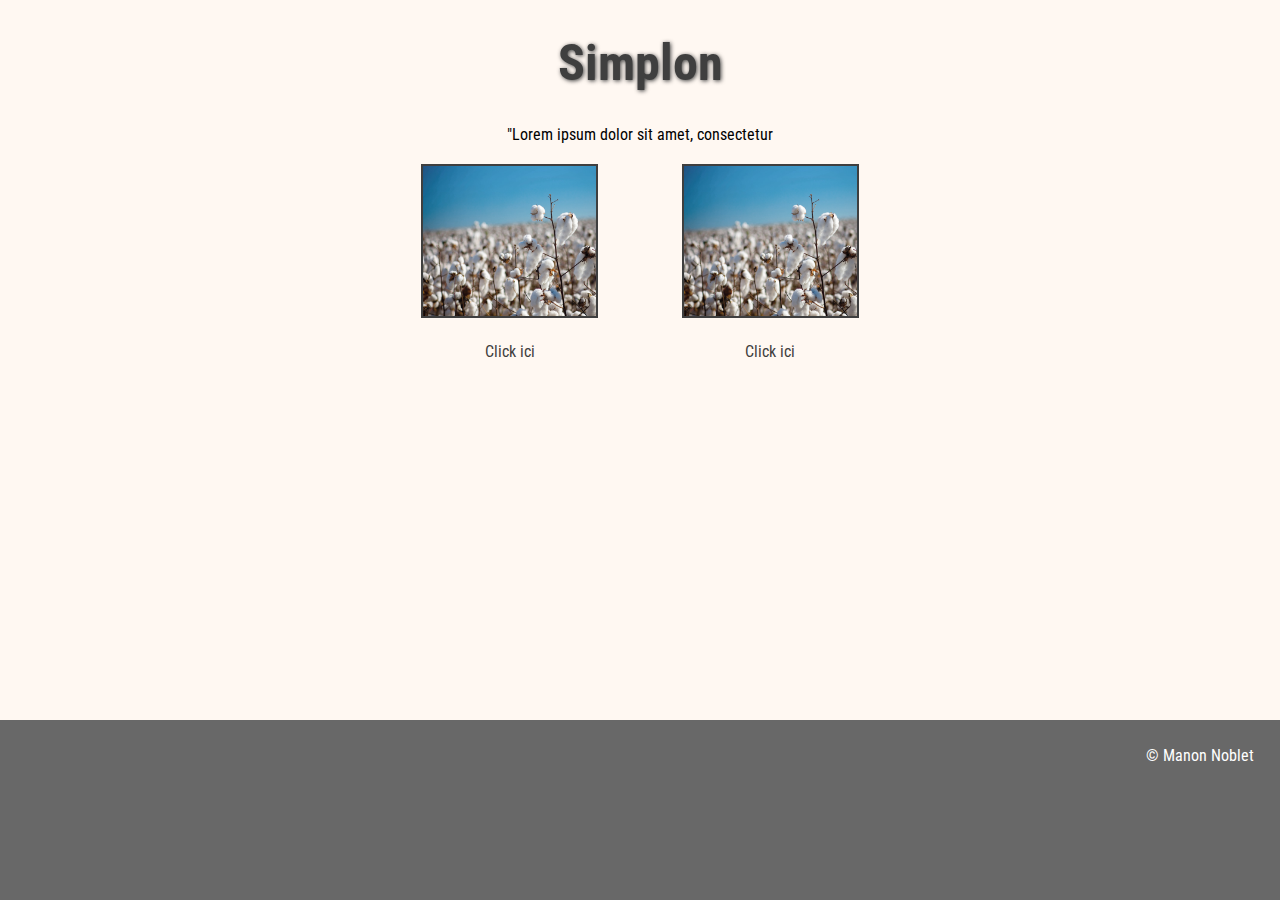
<file: SoftLikeCotton/corrige.html>
<!DOCTYPE html>
<html>
	<head>
		<title>Simplon</title>
		<link rel="stylesheet" type="text/css" href="style.css">
		<link href="https://fonts.googleapis.com/css?family=Roboto+Condensed" rel="stylesheet">
	</head>
	<body>
		<section id="header">
			<center><h1>Simplon</h1>
			<center>"Lorem ipsum dolor sit amet, consectetur</center>
			<center>
				<div class="bloc">
					<img src="coton1.jpg">
					<center><a href="#">Click ici</a></center>
				</div>
				<div class="bloc">
					<img src="coton1.jpg">
					<center><a href="#">Click ici</a></center>
				</div>
			</center>
			</center>
		</section>
		<section id="footer">
			<span id="copyright">&copy; Manon Noblet</span>
		</section>
	</body>
</file>
<file: css/accueil.css>
@media all and (max-width: 480px){
* {
	box-sizing: content-box;
	margin: 0;
	padding: 0;
	text-decoration: none; 
	color : #F3F3F3;
	font-size : 20px;
	font-family : 'Comfortaa', Sans-Serif; 
}
html {
	height: auto;
	min-height: 100%;
}

body {
	margin: auto;
	height: 100%;
	width: 100%;
	background : linear-gradient(to bottom, #876FBE 1%, #5F4B8B 100%);	

}
h1 {
	font-weight: bold;
	font-size: 30px;
	line-height: 50px;
	color: #FFF497; 
}

.milieu{
	text-align: center;
	background : #5F4B8B;
	vertical-align: middle;
	width: 50%;
	height: auto;
	max-width: 500px;
	border-radius: 5px;
	margin: 20px auto;
	padding: 15%;
	box-shadow: 3px 3px 10px #FFF497;
	height: auto;
}
img{
	vertical-align: middle;
	width: 120px;
	height: 120px;
	margin:  0px auto 30px auto;
	border: 3px inset #FFF497;
	border-radius: 120px;
	display: inline-block;
	text-align: center;
}
p {line-height: 30px; display: inline-block; width: 100%;padding-bottom: 30px;}
}
/*fin format inf a 480*/

@media all and (min-width: 481px) and (max-width: 1079px) {
	* {
		box-sizing: content-box;
		margin: 0;
		padding: 0;
		text-decoration: none; 
		color : #F3F3F3;
		font-size : 20px;
		font-family : 'Comfortaa', Sans-Serif; 
	}
	html {
		height: auto;
		min-height: 100%;
	}

	body {
		margin: auto;
		height: 100%;
		width: 90%;
		min-width: 600px;
		background : linear-gradient(to bottom, #876FBE 1%, #5F4B8B 100%);	

	}
	h1 {
		font-weight: bold;
		font-size: 30px;
		line-height: 50px;
		color: #FFF497; 
	}

	.milieu{
		background : #5F4B8B;
		vertical-align: middle;
		text-align: left;
		height: auto;
		border-radius: 5px;
		margin: 20px auto;
		padding: 5%;
		box-shadow: 3px 3px 10px #FFF497;
		height: auto;
		line-height: 100px.
	}
	img {
		vertical-align: middle;
		width: 100px;
		height: 100px;
		border-radius: 100px;
		margin:  0px 35px 35px 0px;
		border: 3px inset #FFF497;
		display: inline-block;
	}
	p {line-height: auto; display: inline-block; vertical-align: middle;
	}
}
/*fin format tab*/

@media all and (min-width: 1080px){
* {
	box-sizing: content-box;
	margin: 0;
	padding: 0;
	text-decoration: none; 
	color : #F3F3F3;
	font-size : 20px;
	font-family : 'Comfortaa', Sans-Serif; 
}
html {
	height: auto;
	min-height: 100%;
}

body {
	margin: auto;
	height: 100%;
	width: 66%;
	min-width: 1080px;
	background : linear-gradient(to bottom, #876FBE 1%, #5F4B8B 100%);	

}
h1 {
	font-weight: bold;
	font-size: 30px;
	line-height: 50px;
	color: #FFF497; 
}

.milieu{
	background : #5F4B8B;
	vertical-align: middle;
	text-align: left;
	height: auto;
	border-radius: 5px;
	margin: 20px auto;
	padding: 15%;
	box-shadow: 3px 3px 10px #FFF497;
	height: auto;
	line-height: 200px.
}
img {
	vertical-align: middle;
	width: 200px;
	height: 200px;
	border-radius: 200px;
	margin:  0px 35px 35px 0px;
	border: 3px inset #FFF497;
	display: inline-block;
}
p {line-height: 60px; display: inline-block; width: 80%; vertical-align: middle;
}
/*fin format sup a 1080*/
</file>
<file: cv/CV_css_ext.css>
html, body, div, span, applet, object, iframe, h1, h2, h3, h4, h5, h6, p, blockquote, pre, a, abbr, acronym, address, big, cite, code, del, dfn, em, img, ins, kbd, q, s, samp, small, strike, strong, sub, sup, tt, var, b, u, i, center, dl, dt, dd, ol, ul, li, fieldset, form, label, legend, table, caption, tbody, tfoot, thead, tr, th, td, article, aside, canvas, details, embed, figure, figcaption, footer, header, hgroup, menu, nav, output, ruby, section, summary, time, mark, audio, video {
margin : 0;
padding : 0;
border : 0;
font-size : 100%;
font : inherit;
vertical-align : baseline;
}
article, aside, details, figcaption, figure, footer, header, hgroup, menu, nav, section {
display : block;
}
.pdf { text-decoration: none; color: #F3F3F3; font-size: 12pt; }
body {
line-height : 1;
}
ol, ul {
list-style : none;
}
blockquote, q {
quotes : none;
}
blockquote:before, blockquote:after, q:before, q:after {
content : '';
content : none;
}
table {
border-collapse : collapse;
border-spacing : 0;
}

@keyframes fadein {
from {
opacity : 0;
}
to {
opacity : 1;
}
}
@media all and (max-width: 600px) {
html { 
background : #5F4B8B;
color : #F3F3F3;
font-size : 22px;
font-family : 'Comfortaa', Sans-Serif;
margin : 0;
padding : 0;
height : auto;
min-width: 300px;
width: 100%;
}
body #wrap { animation : fadein 3s; margin: 0px auto 20px auto; padding: 2%; width: 90%; height: 100%; line-height: 40px; box-sizing: content-box;}
* { text-align: center; text-decoration: none;}
#parcours { text-align: left; padding : 10% 2%; background : linear-gradient(to top, #5F4B8B 1%, #876FBE 100%); word-break: normal;
; box-shadow: 5px 5px 7px #39373E;}
img { margin: 5% 0; }
#yodavatar { border-radius: 200px; width: 50%; margin-bottom: 0px; box-shadow : 0 0 10px black;}
#nom {font-size: 70px; line-height: 70px ;letter-spacing: 7px; color: white;}
#infog {font-size: 30px; letter-spacing: 2px; color: white;}
#print {letter-spacing: 5px; color: #F3F3F3;}
.efface {display: none;}
.icones {
display : inline-block;
background-color: #f3f3f3;
height : 40px;
line-height : 40px;
vertical-align : text-bottom;
width : 40px;
margin-right : 10px;
margin-bottom: -4px;
border-radius : 32px;
border: solid 2px #F3F3F3;
}
.stage {font-size: 16px; font-style: oblique;}
hr {border: solid 1px #f3f3f3; width: 85%;}
.barre {display: none;}
.grotitre { color: #DBFF93; font-weight: bold; font-size: 24px; line-height: 30px;}
.mail { text-decoration: none; color: white;}
a {
color : white;
text-decoration : none;
transition : color 2s;
transition-timing-function : ease-in-out;
}
a:hover {
color : #DBFF93;
text-shadow : 0px 0px 4px #F3F3F3;
}
.lk {
width : 40px;
height : auto;
margin-top : 20px;
margin-bottom : 20px;
transition : color 2s;
transition-timing-function : ease-in-out;
}
.lk:hover {
width : 34px;
height : auto;
border : #5F4B8B solid 3px;
border-radius : 6px;
margin-top : 20px;
margin-bottom : 20px;
}
.compet { color: #F3F3F3; }
.LOGICIELS {color: #F3F3F3;}
#permis {margin-bottom: 50px; color: white;}
.refe {color: #F3F3F3; text-align: left;}
.refe2 {color: #F3F3F3; text-align: left;}
.dates { font-family: 'Source Code Pro', monospace; color: #AFA8BE; font-size: 16px; text-align: left; margin-right : 30px; float: none;}
.datesdouble {font-family: 'Source Code Pro', monospace; color: #AFA8BE; font-size: 16px; margin-right: 15px;}
p {text-align: center;}
.centre {text-align: center !important;}
}

@media all and (min-width: 601px) and (max-width: 1080px) {
html {
background-color : #55525D;
color : #F3F3F3;
font-size : 16pt;
font-family : 'Comfortaa', Sans-Serif;
margin : 0;
padding : 0;
height : auto;
width: 100%;
}
body {
margin : 0 auto;
padding : 0;
width : 100%;
height : auto;
line-height: 30px;
}

#wrap {
width : 100%;
height : 100%;
margin : 0 auto;
animation : fadein 3s;
display : flex;
}
#bandeaugauche {
background : #5F4B8B;
background : linear-gradient(to bottom, #5F4B8B 30%, #F3F3F3 100%);
width : 25%;
max-width : 500px;
min-width: 250px;
height : auto;
text-align : center;
padding : 50px 10px;
margin : 0;
box-shadow : 4px 4px 12px #5F4B8B;
z-index: 2;
overflow: visible;
}
#yodavatar {
overflow : hidden;
align-content : center;
max-width : 70%; 
border-radius : 300px;
box-shadow : 0 0 16px black;
}
#nom {
font-size : 50px;
font-weight : lighter;
line-height : 50px;
padding: auto;
letter-spacing : 15px;
text-align : center;
margin-left : auto;
margin-right : auto;
align-content : center;

}
#infog {
font-family : 'Nova Mono', monospace;
font-size : 32px;
height : 32px;
text-align : center;
}
#print {
font-family : 'Nova Mono', monospace;
font-size : 24px;
height: 24px;
letter-spacing : 2px;
text-align : center;
}
.centrage {
margin-left : auto;
margin-right : auto;
align-content : center;
}
#coordonnes {
font-size : 20px;
line-height : 20px;
text-align : center;
}
a {
color : white;
text-decoration : none;
transition : color 2s;
transition-timing-function : ease-in-out;
}
a:hover {
color : #DBFF93;
text-shadow : 0px 0px 4px #F3F3F3;
}
.lk {
width : 40px;
height : auto;
margin-top : 20px;
margin-bottom : 20px;
transition : color 2s;
transition-timing-function : ease-in-out;
}
.lk:hover {
width : 34px;
height : auto;
border : #5F4B8B solid 3px;
border-radius : 6px;
}
#qualites {
font-family : 'Comfortaa', Sans-Serif;
font-size : 14pt;
}
#permis {
font-size : 14pt;
font-family : 'Comfortaa', Sans-Serif;
}
#parcours {
width: 75%;
height : auto;
min-width: 500px;
color : black;
padding : 50px 25px;
margin : 0;
font-size : 14px;
background-color : #F3F3F3;
z-index: 1;
}
.compet {
font-size : 18px;
}
.grotitre {
font-family : 'Nova Mono', monospace;
font-size : 18pt;
line-height : 18px;
color : #5F4B8B;
font-weight : bolder;
}
.icones {
display : inline-block;
height : 40px;
line-height : 40px;
vertical-align : text-bottom;
width : 40px;
margin-right : 10px;
margin-bottom: -4px;
border-radius : 32px;
border: solid 4px #F3F3F3;
box-shadow : 4px 4px 5px #5F4B8B;
}
.icones:hover {
box-shadow : -4px -4px 5px #5F4B8B;
}

.LOGICIELS {
font-size : 14pt;
font-weight : bolder;
}
.dates {
font-family: 'Source Code Pro', monospace;  
font-size : 10pt;
margin-right : 30px;
height : 30px;
display : inline-block;
float : left;
}
.datesdouble {
font-family: 'Source Code Pro', monospace;
font-size : 10pt;
margin-right : 7px;
height : 30px;
display : inline-block;
float : left;
}
.refe {
font-size : 16px;
line-height: 16px;
}
.refe2 {
font-size : 16px;
line-height: 32px;
}
.descrip {
font-size : 14px;
}
.stage {
font-style : italic;
font-size : 10pX;
}
#tel {
height : 20px;
padding-right : 10px;
}
#lieu {
height : 20px;
padding-right : 10px;
}
.adresse {
font-size : 20px;
font-weight : bolder;
}
.mail {
font-size : 20px;
text-decoration : none;
font-weight : bold;
}
hr {
border-top : 1px solid white;
}
.barre {
width : auto;
height : 6px;
border-left : 0 solid #5F4B8B;
border-right : 0 solid #F3F3F3;
box-sizing : border-box;
background-position : 0 0, 0 100%;
background-repeat : no-repeat;
background-size : 100% 6px;
background-image : linear-gradient(to left, #5F4B8B 0%, #F3F3F3 100%), linear-gradient(to left, #5F4B8B 0%, #F3F3F3 100%);
}
}
@media all and (min-width: 1080px) {
html {
background-color : #55525D;
color : #F3F3F3;
font-size : 16pt;
font-family : 'Comfortaa', Sans-Serif;
margin : 0;
padding : 0;
height : auto;
width: 100%;
}
body {
margin : 0 auto;
padding : 0;
width : 100%;
height : auto;
line-height: 30px;
}

#wrap {
width : 75%;
height : 100%;
margin : 0 auto;
animation : fadein 3s;
display : flex;
}
#bandeaugauche {
background : #5F4B8B;
background : linear-gradient(to bottom, #5F4B8B 25%, #F3F3F3 100%);
width : 25%;
max-width : 500px;
min-width: 250px;
height : auto;
text-align : center;
padding : 50px 10px;
margin : 0;
box-shadow : 4px 4px 12px grey;
z-index: 2;
overflow: visible;
}
#yodavatar {
overflow : hidden;
align-content : center;
max-width : 70%; 
border-radius : 300px;
box-shadow : 0 0 16px black;
}
#nom {
font-size : 50px;
font-weight : lighter;
line-height : 50px;
padding: auto;
letter-spacing : 15px;
text-align : center;
margin-left : auto;
margin-right : auto;
align-content : center;

}
#infog {
font-family : 'Nova Mono', monospace;
font-size : 32px;
height : 32px;
text-align : center;
}
#print {
font-family : 'Nova Mono', monospace;
font-size : 24px;
height: 24px;
letter-spacing : 2px;
text-align : center;
}
.centrage {
margin-left : auto;
margin-right : auto;
align-content : center;
}
#coordonnes {
font-size : 20px;
line-height : 20px;
text-align : center;
}
a {
color : white;
text-decoration : none;
transition : color 2s;
transition-timing-function : ease-in-out;
}
a:hover {
color : #DBFF93;
text-shadow : 0px 0px 4px #F3F3F3;
}
.lk {
width : 40px;
height : auto;
margin-top : 20px;
margin-bottom : 20px;
transition : color 2s;
transition-timing-function : ease-in-out;
}
.lk:hover {
width : 34px;
height : auto;
border : #5F4B8B solid 3px;
border-radius : 6px;
}
#qualites {
font-family : 'Comfortaa', Sans-Serif;
font-size : 14pt;
}
#permis {
font-size : 14pt;
font-family : 'Comfortaa', Sans-Serif;
}
#parcours {
width: 75%;
height : auto;
min-width: 500px;
color : #000000;
padding : 50px 25px;
margin : 0;
font-size : 14px;
background-color : #F3F3F3;
z-index: 1;
}
.compet {
font-size : 18px;
}
.grotitre {
font-family : 'Nova Mono', monospace;
font-size : 18pt;
line-height : 18px;
color : #5F4B8B;
font-weight : bolder;
}
.icones {
display : inline-block;
height : 40px;
line-height : 40px;
vertical-align : text-bottom;
width : 40px;
margin-right : 10px;
margin-bottom: -4px;
border: solid 4px #F3F3F3;
border-radius : 32px;
box-shadow : 4px 4px 5px #5F4B8B;
}
.icones:hover {
box-shadow : -4px -4px 5px #5F4B8B;
}
.LOGICIELS {
font-size : 14pt;
font-weight : bolder;
}
.dates {
font-family: 'Source Code Pro', monospace;
font-size : 10pt;
margin-right : 30px;
height : 30px;
display : inline-block;
float : left;
}
.datesdouble {
font-family: 'Source Code Pro', monospace;
font-size : 10pt;
margin-right : 7px;
height : 30px;
display : inline-block;
float : left;
}
.refe {
font-size : 16px;
line-height: 16px;
}
.refe2 {
font-size : 16px;
line-height: 32px;
}
.descrip {
font-size : 14px;
}
.stage {
font-style : italic;
font-size : 10pX;
}
#tel {
height : 20px;
padding-right : 10px;
}
#lieu {
height : 20px;
padding-right : 10px;
}
.adresse {
font-size : 20px;
font-weight : bolder;
}
.mail {
font-size : 20px;
text-decoration : none;
font-weight : bold;
}
hr {
border-top : 1px solid #F3F3F3;
}
.barre {
width : auto;
height : 6px;
border-left : 0 solid #5F4B8B;
border-right : 0 solid #F3F3F3;
box-sizing : border-box;
background-position : 0 0, 0 100%;
background-repeat : no-repeat;
background-size : 100% 6px;
background-image : linear-gradient(to left, #5F4B8B 0%, #F3F3F3 100%), linear-gradient(to left, #5F4B8B 0%, #F3F3F3 100%);
}
}
</file>
<file: howard/css/style.css>
@media screen and (max-width:480px) {
	body {
	width: 80%;
	min-width: 300px;
	max-width: 480px;
	margin: 0 auto;
	color: #7d7d7b;
	background-color:#f0f0f0;
	font-family: "Droid Sans", "Helvetica Neue", Helvetica, Arial, sans-serif;
	line-height: 1;
	font-size: 100%;
}
.bigcont {
	width: 100%;
	background-color: #f0f0f0;
}

.white {
	background-color: #f0f0f0 !important;
}
.nav {
	color: #7d7d7b !important;
}
.nav-link {
	color: #7d7d7b !important;
}
.navbar-dark .navbar-toggler {
	color: #7d7d7b !important;
}
h1 {
	font-size: 1em !important;
	font-weight: bold;
}

.logomenu {
	display: inline-block;
	width: 100%;
	height:100%;
}
a { color: #77a7b9;}
a:hover {color: #8dc7dc;}
a a:hover a:visited {text-decoration: none;}
.bas {
	margin: 20px 0px;
	background-color:#f0f0f0;
}
.vignette{
	flex: 0 0 100%;
    max-width: 100%;
	width: 100%;
	height: 550px;
	background-color: white;
	border-radius: 5px;
	border: none !important;
	margin: 18px 18px 0px 0px;
	padding: 0px;
	box-shadow: 0px 0px 2px grey;
}
.photovignette{
	width: 100%;
	height: auto;
	padding: 0px !important;
	margin: 0px !important;
	border-top-left-radius: 5px;
	border-top-right-radius: 5px;
}
.legendevignette{
	color: #7d7d7b;
	font-size: 0.8em;
	line-height: 1.6em;
	padding: 10px;
}

.centree {
	text-align: center;
	justify-content: center;
	margin:0px auto;
	padding: 30px 10px;
}
.legendevignette2{
	text-align: center;
	justify-content: center;
	width: 70%;
	margin: 20px auto;
}
.fbk {
	text-align: center;
	color: #7d7d7b;
}
#custom-search-form {

    margin-top: 5px;
    padding: 0;
    text-align: center;
    align-self: center;
}

#custom-search-form .search-query {
	width: 50%;
    padding-right: 3px;
    padding-right: 4px \9;
    padding-left: 3px;
    padding-left: 4px \9;
    /* IE7-8 doesn't have border-radius, so don't indent the padding */
    margin-bottom: 0;
    margin-left:auto;
    margin-right: auto;
    -webkit-border-radius: 3px;
    -moz-border-radius: 3px;
    border-radius: 3px;
}

#custom-search-form button {
    border: 0;
    background: none;
    /** belows styles are working good */
    padding: 2px 5px;
    margin-top: 2px;
    position: relative;
    left: 0px;
    /* IE7-8 doesn't have border-radius, so don't indent the padding */
    margin-bottom: 0;
    -webkit-border-radius: 3px;
    -moz-border-radius: 3px;
    border-radius: 3px;
}

.search-query:focus + button {
    z-index: 3;
}
#footer {
	padding: 30px;
	text-align: left;
	font-size: 0.7em;
}
.BBlack {
	color: black !important;

}
}
/*fin smartphone////////////////////////////////////*/	
@media screen and (max-width:967px) and (min-width: 480px){
	body {
	width: 80%;
	min-width: 480px;
	max-width: 967px;
	margin: 0 auto;
	color: #7d7d7b;
	background-color:#f0f0f0;
	font-family: "Droid Sans", "Helvetica Neue", Helvetica, Arial, sans-serif;
	line-height: 1;
	font-size: 100%;
}
.bigcont {
	width: 100%;
	background-color: #f0f0f0;
}

.white {
	background-color: #f0f0f0 !important;
}
.nav {
	color: #7d7d7b !important;
}
.nav-link {
	color: #7d7d7b !important;
}
.navbar-dark .navbar-toggler {
	color: #7d7d7b !important;
}
h1 {
	font-size: 1em !important;
	font-weight: bold;
}

.logomenu {
	display: inline-block;
	width: 100%;
	height:100%;
}
a { color: #77a7b9;}
a:hover {color: #8dc7dc;}
a a:hover a:visited {text-decoration: none;}
.bas {
	margin: 20px 0px;
	background-color:#f0f0f0;
}
.vignette{
	flex: 0 0 47%;
	height: 550px;
	background-color: white;
	border-radius: 5px;
	border: none !important;
	margin: 18px auto;
	padding: 0px;
	box-shadow: 1px 1px 2px grey;
}
.photovignette{
	width: 100%;
	height: auto;
	padding: 0px !important;
	margin: 0px !important;
	border-top-left-radius: 5px;
	border-top-right-radius: 5px;
}
.legendevignette{
	color: #7d7d7b;
	font-size: 0.8em;
	line-height: 1.6em;
	padding: 10px;
}

.centree {
	text-align: center;
	justify-content: center;
	margin:0px auto;
	padding: 30px 10px;
}
.legendevignette2{
	text-align: center;
	justify-content: center;
	width: 70%;
	margin: 20px auto;
}
.fbk {
	text-align: center;
	color: #7d7d7b;
}
#custom-search-form {

    margin-top: 5px;
    padding: 0;
    text-align: center;
    align-self: center;
}

#custom-search-form .search-query {
	width: 50%;
    padding-right: 3px;
    padding-right: 4px \9;
    padding-left: 3px;
    padding-left: 4px \9;
    /* IE7-8 doesn't have border-radius, so don't indent the padding */
    margin-bottom: 0;
    margin-left:auto;
    margin-right: auto;
    -webkit-border-radius: 3px;
    -moz-border-radius: 3px;
    border-radius: 3px;
}

#custom-search-form button {
    border: 0;
    background: none;
    /** belows styles are working good */
    padding: 2px 5px;
    margin-top: 2px;
    position: relative;
    left: 0px;
    /* IE7-8 doesn't have border-radius, so don't indent the padding */
    margin-bottom: 0;
    -webkit-border-radius: 3px;
    -moz-border-radius: 3px;
    border-radius: 3px;
}

.search-query:focus + button {
    z-index: 3;
}
#footer {
	padding: 30px;
	text-align: left;
	font-size: 0.7em;
}
.BBlack {
	color: black !important;

}
}
/*FIN FORMAT TABLETTE///////////////////////////////////////////*/
@media screen and (min-width: 968px) {
	body {
	width: 80%;
	min-width: 968px;
	max-width: 1000px;
	margin: 0 auto;
	color: #7d7d7b;
	background-color:#f0f0f0;
	font-family: "Droid Sans", "Helvetica Neue", Helvetica, Arial, sans-serif;
	line-height: 1;
	font-size: 100%;
}
.bigcont {
	width: 100%;
	background-color: #f0f0f0;
}

.white {
	background-color: #f0f0f0 !important;
}
.nav {
	color: #7d7d7b !important;
}
.nav-link {
	color: #7d7d7b !important;
}
.navbar-dark .navbar-toggler {
	color: #7d7d7b !important;
}
h1 {
	font-size: 1em !important;
	font-weight: bold;
}

.logomenu {
	display: inline-block;
	width: 100%;
	height:100%;
}
a { color: #77a7b9;}
a:hover {color: #8dc7dc;}
a a:hover a:visited {text-decoration: none;}
.bas {
	margin: 20px 0px;
	background-color:#f0f0f0;
}
.vignette{
	flex: 0 0 30%;
    max-width: 30%;
	width: 30%;
	height: 550px;
	background-color: white;
	border-radius: 5px;
	border: none !important;
	margin: 18px 18px 0px 0px;
	padding: 0px;
	box-shadow: 1px 1px 2px grey;
}
.photovignette{
	width: 100%;
	height: auto;
	padding: 0px !important;
	margin: 0px !important;
	border-top-left-radius: 5px;
	border-top-right-radius: 5px;
}
.legendevignette{
	color: #7d7d7b;
	font-size: 0.8em;
	line-height: 1.6em;
	padding: 10px;
}

.centree {
	text-align: center;
	justify-content: center;
	margin:0px auto;
	padding: 30px 10px;
}
.legendevignette2{
	text-align: center;
	justify-content: center;
	width: 70%;
	margin: 20px auto;
}
.fbk {
	text-align: center;
	color: #7d7d7b;
}
#custom-search-form {

    margin-top: 5px;
    padding: 0;
    text-align: center;
    align-self: center;
}

#custom-search-form .search-query {
	width: 50%;
    padding-right: 3px;
    padding-right: 4px \9;
    padding-left: 3px;
    padding-left: 4px \9;
    /* IE7-8 doesn't have border-radius, so don't indent the padding */
    margin-bottom: 0;
    margin-left:auto;
    margin-right: auto;
    -webkit-border-radius: 3px;
    -moz-border-radius: 3px;
    border-radius: 3px;
}

#custom-search-form button {
    border: 0;
    background: none;
    /** belows styles are working good */
    padding: 2px 5px;
    margin-top: 2px;
    position: relative;
    left: 0px;
    /* IE7-8 doesn't have border-radius, so don't indent the padding */
    margin-bottom: 0;
    -webkit-border-radius: 3px;
    -moz-border-radius: 3px;
    border-radius: 3px;
}

.search-query:focus + button {
    z-index: 3;
}
#footer {
	padding: 30px;
	text-align: left;
	font-size: 0.7em;
}
.BBlack {
	color: black !important;

}
}
</file>
<file: SoftLikeCotton/softlikecotton.css>
body {
	min-width: 900px;
	font-family: 'Roboto', sans-serif;
	background: #FDF8F2;
	text-align: center;
	margin: 0px auto;
	height: 100%;
}

header {
	height: 140px;
	margin-top: 0px;
	background-image: url("cotonmaxres.jpg");
	border-radius: 0px 0px 0px 120px;
}

header::first-letter {
  color: #DDD;
  font-family: 'Pacifico', cursive;
  font-size: 150%;
  vertical-align: -20px;
}

.logo {
	font-family: 'Roboto', sans-serif;
	letter-spacing: -2px;
    animation: bounceIn 2s;
    font-weight: bolder;
	font-size: 70px;
	line-height: 120px;
	text-shadow: 1px 1px 2px black, 4px 1px 4px white;
	color: #FFFFFF;
	margin: auto;
}

a {
	color: #676767;
}

.petit {
	font-family: 'Pacifico', cursive;
	letter-spacing: 2px;
	vertical-align: 10px;
	font-weight: lighter;
	font-size: 30px;
	color: #DDD;
	border-top: dotted 2px white;
	border-bottom: dotted 2px white;
}

.slogan {
	position: relative;
	top: -30px;
	left: auto;
	right: auto;
    animation: bounceIn 2s;
	font-weight: bolder;
	font-size: 16px;
	color: white;
	letter-spacing: 3px;
	margin: auto;
	width: 450px;
}

section {
	width: 50%;
	height: 500px;
	margin: auto;
}

footer {
	position:fixed;
	bottom:0px;
	right: 0px;
	bottom: 0px;
	left: 0px;
	text-align: right;
	vertical-align: text-bottom;
	color: white;
	background: #676767;
	height: 70px;
	width: 100%;
}

.pfooter {
	height: 70px;
	line-height: 70px;
	position: absolute;
	bottom: 0px;
	right: 30px;
}

.conteneurflex{
	display: flex;
	height: 550px;
}

#photoflex01 {
	width: 250px;
	height: 200px;
	border: solid 4px #676767;
	margin: auto 50px auto auto;
}

#photoflex02 {
	width: 250px;
	height: 200px;
	border: solid 4px #676767;
	margin: auto auto auto 50px;
}

img{
	animation: bounceIn 2s;
	width: 250px;
	height: 200px;
}

#photoflex01:hover{
	opacity:0.5;
}

@keyframes bounceIn {
  0% {
    transform: scale(0.1);
    opacity: 0;
  }
  60% {
    transform: scale(1.2);
    opacity: 1;
  }
  100% {
    transform: scale(1);
  }
}
</file>
<file: fonts/stylesheet.css>
/*! Generated by Font Squirrel (https://www.fontsquirrel.com) on July 23, 2018 */



@font-face {
    font-family: 'novamonoregular';
    src: url([data-uri]) format('woff2');
    font-weight: normal;
    font-style: normal;

}




@font-face {
    font-family: 'robotoregular';
    src: url([data-uri]) format('woff2');
    font-weight: normal;
    font-style: normal;

}




@font-face {
    font-family: 'comfortaaregular';
    src: url([data-uri]) format('woff2');
    font-weight: normal;
    font-style: normal;

}
</file>
<file: SoftLikeCotton/style.css>
html{
	height: 100%;
	margin: 0px;
	background-color: #fff8f2;
	font-family: 'Roboto Condensed', sans-serif;

}

body {
	margin: 0px;
}

h1 {
	color: #3f3f3f;
	text-shadow: 1PX 1px 4px #3f3f3f;
	font-family: 'Roboto Condensed', sans-serif;
	font-size: 50px;
	color: #3f3f3f;
}

p {
	color: #3f3f3f;
}

a {
	text-decoration: none;
	color: #3f3f3f;
}

#header {
	background-color: #fff8f2;
	margin: 0px;
	height: 80%;
}

#footer {
	background-color: #686868;
	height: 20%;
	width: 100%;
	bottom: 0;
	position: fixed;
}

.bloc {
	display: inline-block;
	height: 200px;
	padding-left: 20px;
	padding-right: 20px;
}

.bloc > img {
	height: 150px;
	margin: 20px;
	border: solid 2px #3f3f3f;
}
#copyright {
	float: right;
	height: 50px;
	color: #FFFFFF;
	padding-right: 2%;
	padding-top: 2%;
}
</file>
<file: fonts/specimen_files/specimen_stylesheet.css>
@import url('grid_12-825-55-15.css');

/*  
	CSS Reset by Eric Meyer - Released under Public Domain
    http://meyerweb.com/eric/tools/css/reset/
*/
html, body, div, span, applet, object, iframe,
h1, h2, h3, h4, h5, h6, p, blockquote, pre,
a, abbr, acronym, address, big, cite, code,
del, dfn, em, font, img, ins, kbd, q, s, samp,
small, strike, strong, sub, sup, tt, var,
b, u, i, center, dl, dt, dd, ol, ul, li,
fieldset, form, label, legend, table, 
caption, tbody, tfoot, thead, tr, th, td 
                  {margin: 0;padding: 0;border: 0;outline: 0;
                  font-size: 100%;vertical-align: baseline;
                  background: transparent;}
body              {line-height: 1;}
ol, ul            {list-style: none;}
blockquote, q     {quotes: none;}
blockquote:before, blockquote:after,
q:before, q:after {content: '';	content: none;}
:focus            {outline: 0;}
ins               {text-decoration: none;}
del               {text-decoration: line-through;}
table             {border-collapse: collapse;border-spacing: 0;}




body {
	color: #000;
	background-color: #dcdcdc;
}

a {
	text-decoration: none;
	color: #1883ba;
}

h1{
	font-size: 32px;
	font-weight: normal;
	font-style: normal;
	margin-bottom: 18px;
}

h2{
	font-size: 18px;
}

#container {
	width: 865px;
	margin: 0px auto;
}


#header {
	padding: 20px;
	font-size: 36px;
	background-color: #000;
	color: #fff;
}

#header span {
	color: #666;
}
#main_content {
	background-color: #fff;
	padding: 60px 20px 20px;
}


#footer p {
	margin: 0;
	padding-top: 10px;
	padding-bottom: 50px;
	color: #333;
	font: 10px Arial, sans-serif;
}

.tabs {
	width: 100%;
	height: 31px;
	background-color: #444;
}
.tabs li {
	float:  left;
	margin: 0;
	overflow: hidden;
	background-color: #444;
}
.tabs li a {
	display: block;
	color: #fff;
	text-decoration: none;
	font: bold 11px/11px 'Arial';
	text-transform: uppercase;
	padding: 10px 15px;
	border-right: 1px solid #fff;
}

.tabs li a:hover {
		background-color: #00b3ff;

}

.tabs li.active a {
	color:  #000;
	background-color: #fff;
}



div.huge {
	
	font-size: 300px;
	line-height: 1em;
	padding: 0;
	letter-spacing: -.02em;
	overflow: hidden;
}
div.glyph_range {
	font-size: 72px;
	line-height: 1.1em;
}

.size10{ font-size: 10px; }
.size11{ font-size: 11px; }
.size12{ font-size: 12px; }
.size13{ font-size: 13px; }
.size14{ font-size: 14px; }
.size16{ font-size: 16px; }
.size18{ font-size: 18px; }
.size20{ font-size: 20px; }
.size24{ font-size: 24px; }
.size30{ font-size: 30px; }
.size36{ font-size: 36px; }
.size48{ font-size: 48px; }
.size60{ font-size: 60px; }
.size72{ font-size: 72px; }
.size90{ font-size: 90px; }


.psample_row1 {	height: 120px;}
.psample_row1 {	height: 120px;}
.psample_row2 {	height: 160px;}
.psample_row3 {	height: 160px;}
.psample_row4 {	height: 160px;}

.psample {
	overflow: hidden;
	position: relative;
}
.psample p {
	line-height: 1.3em;
	display: block;
	overflow: hidden;
	margin: 0;
}

.psample span {
	margin-right: .5em;
}

.white_blend {
	width: 100%;
	height: 61px;
	background-image: url([data-uri]);
	position: absolute;
	bottom: 0;
}
.black_blend {
	width: 100%;
	height: 61px;
	background-image: url([data-uri]);
	position: absolute;
	bottom: 0;
}
.fullreverse {
	background:  #000 !important;
	color:  #fff !important;
	margin-left: -20px;
	padding-left: 20px;
	margin-right: -20px;
	padding-right: 20px;
	padding: 20px;
	margin-bottom:0;
}


.sample_table td {
	padding-top: 3px;
	padding-bottom:5px;
	padding-left: 5px;
	vertical-align: middle;
	line-height: 1.2em;
}

.sample_table td:first-child {
	background-color: #eee;
	text-align: right;
	padding-right: 5px;
	padding-left: 0;
	padding: 5px;
	font: 11px/12px "Courier New", Courier, mono;
}

code {
	white-space: pre;
	background-color: #eee;
	display: block;
	padding: 10px;
	margin-bottom: 18px;
	overflow: auto;
}


.bottom,.last 	{margin-bottom:0 !important; padding-bottom:0 !important;}

.box  { 
  padding: 18px; 
  margin-bottom: 18px; 
  background: #eee; 
}

.reverse,.reversed { background:  #000 !important;color:  #fff !important; border: none !important;}

#bodycomparison {
	position: relative;
	overflow: hidden;
	font-size: 72px;
	height: 90px;
	white-space: nowrap;
}

#bodycomparison div{
	font-size: 72px;
	line-height: 90px;
	display: inline;
	margin: 0 15px 0 0;
	padding: 0;
}

#bodycomparison div span{
	font: 10px Arial;
	position: absolute;
	left: 0;
}
#xheight {
	float: none;
	position: absolute;
	color: #d9f3ff;
	font-size: 72px;
	line-height: 90px;
}

.fontbody {
 position: relative;
}
.arialbody{
	font-family: Arial;
	position: relative;
}
.verdanabody{
	font-family: Verdana;
	position: relative;
}
.georgiabody{
	font-family: Georgia;
	position: relative;
}

/* @group Layout page
 */

#layout h1 {
	font-size: 36px;
	line-height: 42px;
	font-weight: normal;
	font-style: normal;
}

#layout h2 {
	font-size: 24px;
	line-height: 23px;
	font-weight: normal;
	font-style: normal;
}

#layout h3 {
	font-size: 22px;
	line-height: 1.4em;
	margin-top: 1em;
	font-weight: normal;
	font-style: normal;
}


#layout p.byline {
	font-size: 12px;
	margin-top: 18px;
	line-height: 12px;
	margin-bottom: 0;
}
#layout p {
	font-size: 14px;
	line-height: 21px;
	margin-bottom: .5em;
}

#layout p.large{
	font-size: 18px;
	line-height: 26px;
}

#layout .sidebar p{
	font-size: 12px;
	line-height: 1.4em;
}

#layout p.caption {
	font-size: 10px;
	margin-top: -16px;
	margin-bottom: 18px;
}

/* @end */

/* @group Glyphs */

#glyph_chart div{
	background-color: #d9f3ff;
	color: black;
	float: left;
	font-size: 36px;
	height: 1.2em;
	line-height: 1.2em;
	margin-bottom: 1px;
	margin-right: 1px;
	text-align: center;
	width: 1.2em;
	position: relative;
	padding: .6em .2em .2em;
}

#glyph_chart div p {
	position: absolute;
	left: 0;
	top: 0;
	display: block;
	text-align: center;
	font: bold 9px Arial, sans-serif;
	background-color: #3a768f;
	width: 100%;
	color: #fff;
	padding: 2px 0;
}


#glyphs h1 {
	font-family: Arial, sans-serif;
}
/* @end */

/* @group Installing */

#installing {
	font: 13px Arial, sans-serif;
}

#installing p,
#glyphs p{
	line-height: 1.2em;
	margin-bottom: 18px;
	font: 13px Arial, sans-serif;
}



#installing h3{
	font-size: 15px;
	margin-top: 18px;
}

/* @end */

#rendering h1 {
	font-family: Arial, sans-serif;
}
.render_table td {
	font: 11px "Courier New", Courier, mono;
	vertical-align: middle;
}
</file>
